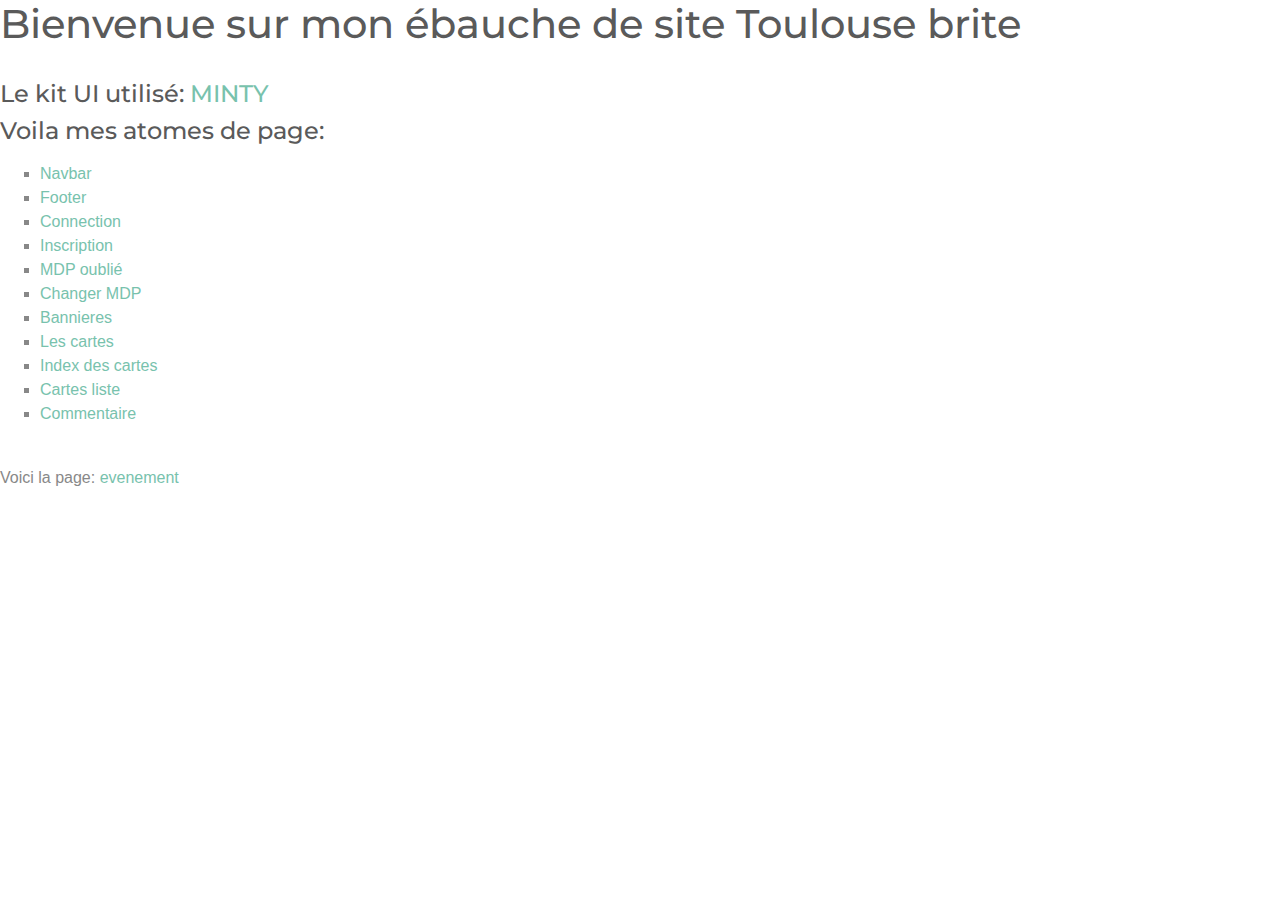
<file: index.html>
<!DOCTYPE html>
<html>
<head>
	<title></title>
	<link rel="stylesheet" href="style.css">
</head>
<body>
  <h1>Bienvenue sur mon ébauche de site Toulouse brite</h1><br>
    <h4>Le kit UI utilisé:
      <a href="molecule.html">MINTY</a><br>
    </h4>
    <h4>Voila mes atomes de page:</h4>
      <p><ul style="list-style-type: square">
        <li><a href="navbar.html">Navbar</a></li>
        <li><a href="footer.html">Footer</a></li>
        <li><a href="connection.html">Connection</a></li>
        <li><a href="inscription.html">Inscription</a></li>
        <li><a href="forget.html">MDP oublié</a></li>
        <li><a href="change.html">Changer MDP</a></li>
        <li><a href="banniere.html">Bannieres</a></li>
        <li><a href="cartes.html">Les cartes</a></li>
        <li><a href="indexcartes.html">Index des cartes</a></li>
        <li><a href="cartesliste.html">Cartes liste</a></li>
        <li><a href="commentaire.html">Commentaire</a></li>
      </ul></p><br>
    <p>Voici la page: <a href="event.html">evenement</a><br></p>
    


</body>
</html>
</file>
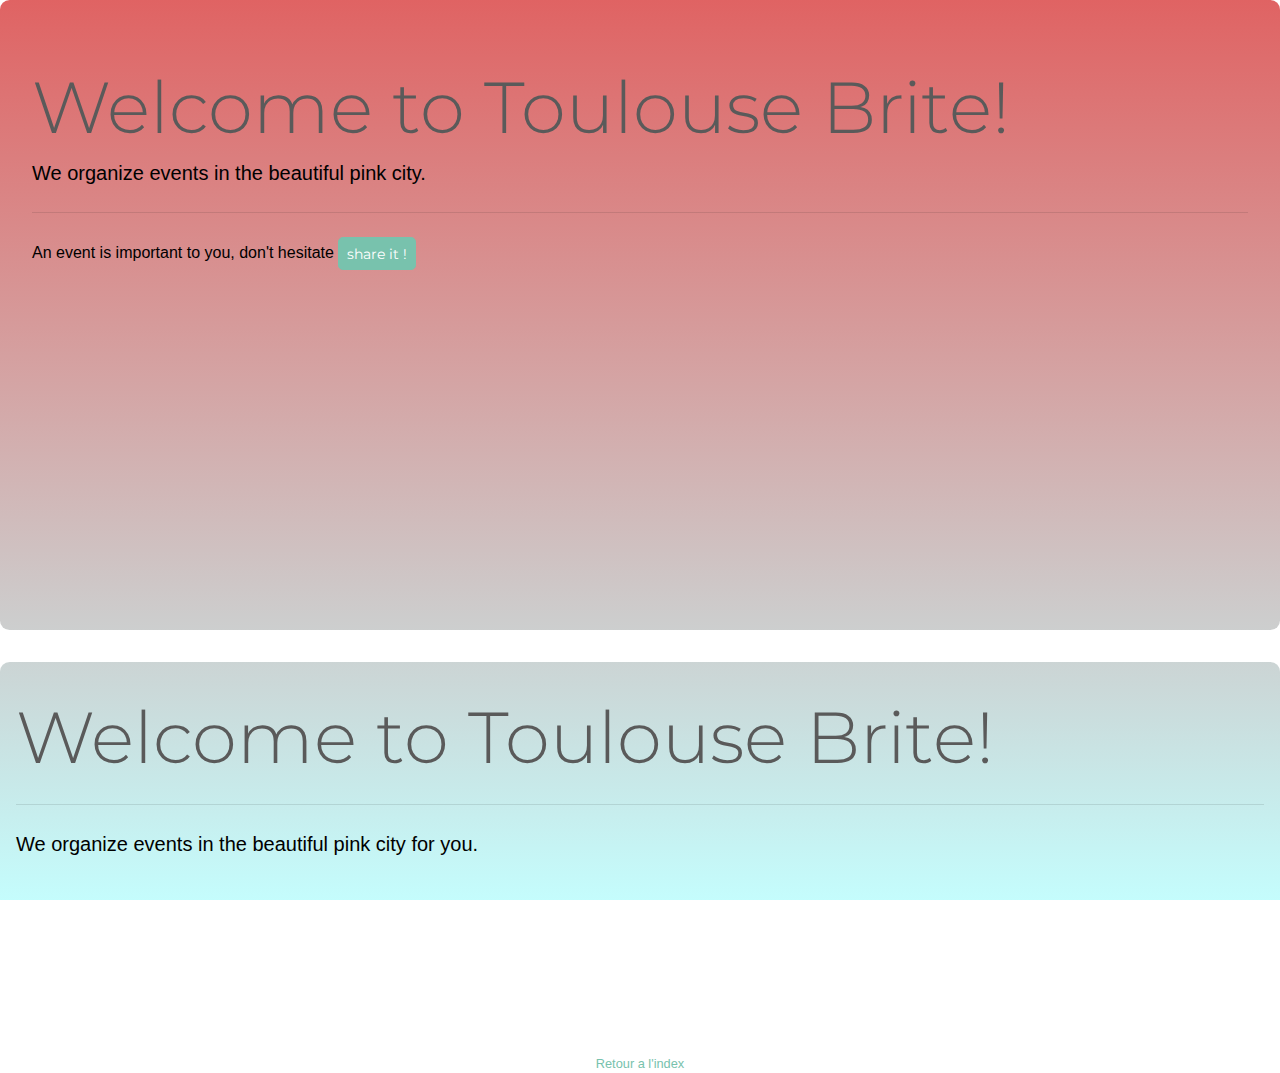
<file: banniere.html>
<!DOCTYPE html>
<html>
<head>
	<title></title>
		<link rel="stylesheet" href="style.css">
</head>
<body>

	<jumbotron>
	<div class = "jumbotron">
  		<h1 class = "display-3"> 
  			<font style = "vertical-align: inherit;"> 
  				<font style = "vertical-align: inherit;"> Welcome to Toulouse Brite! </font> 
  			</font> 
  		</h1>

  		<p class = "lead"> 
  			<font style = "vertical-align: inherit;"> 
  				<font style = "vertical-align: inherit;">We organize events in the beautiful pink city.</font> 
  			</font> 
  		</p>
      <hr class = "my-4">
  		<p> 
  			<font style = "vertical-align: inherit;"> 
  				<font style = "vertical-align: inherit;"> An event is important to you, don't hesitate </font> 
  				<a class="btn btn-primary btn-sm" href="#" role="button"> 
    				<font style = "vertical-align: inherit;"> 
    					<font style = "vertical-align: inherit;">share it !</font> 
    				</font> 
    			</a>
  			</font> 
  		</p>
	</div>
    <div class = "jumbotron1">
      <h1 class = "display-3"> 
        <font style = "vertical-align: inherit;"> 
          <font style = "vertical-align: inherit;"> Welcome to Toulouse Brite! </font> 
        </font> 
      </h1>
            <hr class = "my-4">
      <p class = "lead"> 
        <font style = "vertical-align: inherit;"> 
          <font style = "vertical-align: inherit;">We organize events in the beautiful pink city for you.</font> 
        </font> 
      </p>

  </div>

	</jumbotron>
 <p class="small text-center text-muted mb-0"><font style="vertical-align: inherit;"><font style="vertical-align: inherit;"> <a href="index.html">Retour a l'index</a></font></font></p>
</body>
</html>
</file>
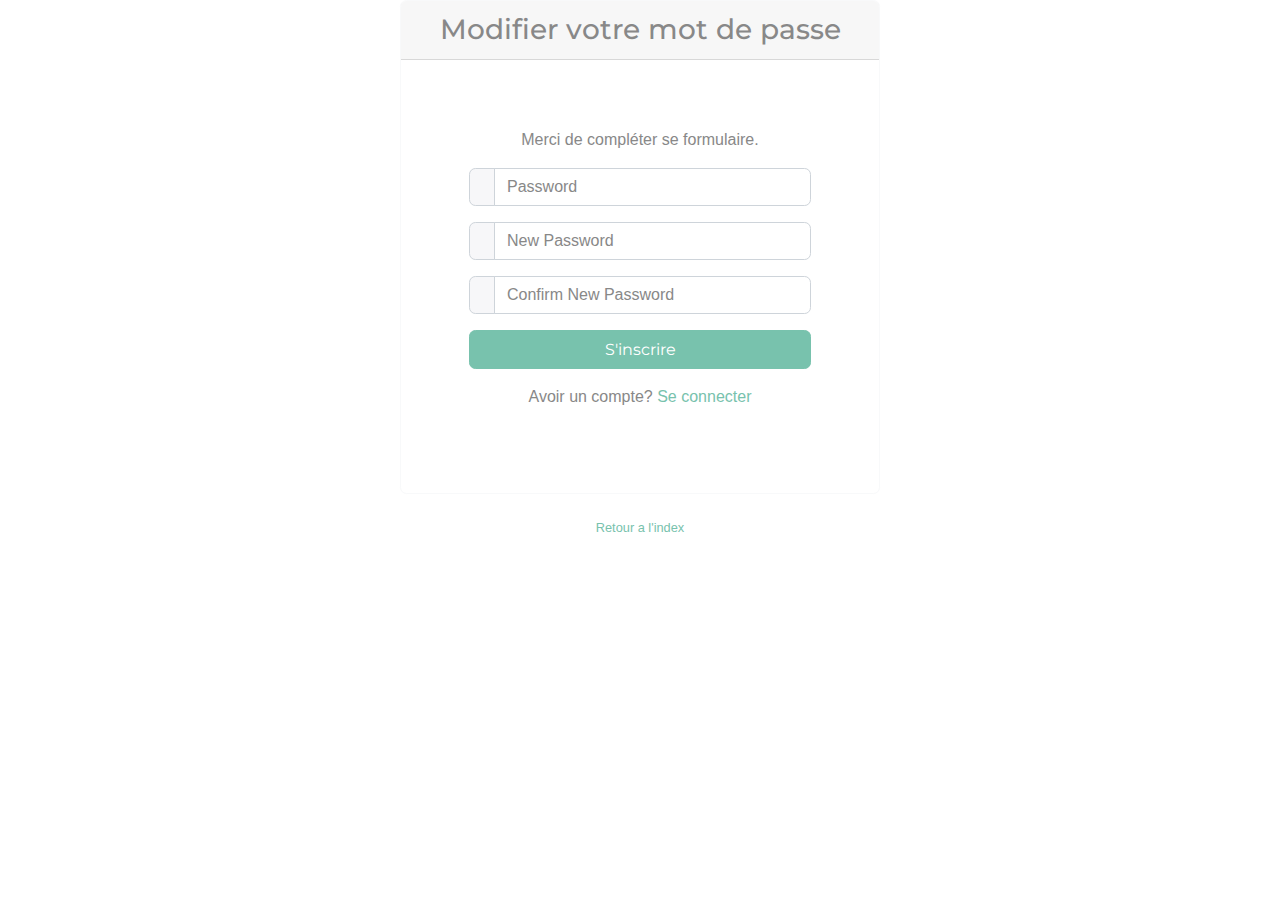
<file: change.html>
<!DOCTYPE html>
<html>
<head>
	<title></title>
		<link rel="stylesheet" href="style.css">
</head>
<body>

	<div class="card border-light mb-4 text-center mx-auto" style="max-width: 30rem;">
  		<div class="card-header">
  			<h1 class="h3 mb-0"><font style="vertical-align: inherit;"><font style="vertical-align: inherit;">Modifier votre mot de passe</font></font></h1>
  		</div>
  		<div class="card-body">
			<form class="js-validate form-signin p-5" novalidate="novalidate">
    			    <!-- Input -->
    <div class="js-form-message mb-3">
      <p><font style="vertical-align: inherit;"><font style="vertical-align: inherit;">Merci de compléter se formulaire.</font></font></p>
      <div class="js-focus-state input-group form">
        <div class="input-group-prepend form__prepend">
          <span class="input-group-text form__text">
            <span class="fa fa-lock form__text-inner"></span>
          </span>
        </div>
        <input type="password" class="form-control form__input" name="password" required="" placeholder="Password" aria-label="Mot de passe" data-msg="Your password is invalid. Please try again." data-error-class="u-has-error" data-success-class="u-has-success">
      </div>
    </div>
    <!-- End Input -->

    <!-- Input -->
    <div class="js-form-message mb-3">
      <div class="js-focus-state input-group form">
        <div class="input-group-prepend form__prepend">
          <span class="input-group-text form__text">
            <span class="fa fa-lock form__text-inner"></span>
          </span>
        </div>
        <input type="password" class="form-control form__input" name="password" required="" placeholder="New Password" aria-label="Mot de passe" data-msg="Your password is invalid. Please try again." data-error-class="u-has-error" data-success-class="u-has-success">
      </div>
    </div>
    <!-- End Input -->

    <!-- Input -->
    <div class="js-form-message mb-3">
      <div class="js-focus-state input-group form">
        <div class="input-group-prepend form__prepend">
          <span class="input-group-text form__text">
            <span class="fa fa-key form__text-inner"></span>
          </span>
        </div>
        <input type="password" class="form-control form__input" name="confirmPassword" required="" placeholder="Confirm New Password" aria-label="Confirmez le mot de passe" data-msg="Password does not match the confirm password." data-error-class="u-has-error" data-success-class="u-has-success">
      </div>
    </div>
    <!-- End Input -->

    <div class="mb-3">
      <button type="submit" class="btn btn-block btn-primary"><font style="vertical-align: inherit;"><font style="vertical-align: inherit;">S'inscrire</font></font></button>
    </div>

    <div class="text-center mb-3">
      <p class="text-muted"><font style="vertical-align: inherit;"><font style="vertical-align: inherit;">Avoir un compte? </font></font><a href="connection.html"><font style="vertical-align: inherit;"><font style="vertical-align: inherit;">Se connecter</font></font></a></p>
    </div>

   
    
  </form>
  		</div>
	</div>
	
 <p class="small text-center text-muted mb-0"><font style="vertical-align: inherit;"><font style="vertical-align: inherit;"> <a href="index.html">Retour a l'index</a></font></font></p>
</body>
</html>
</file>
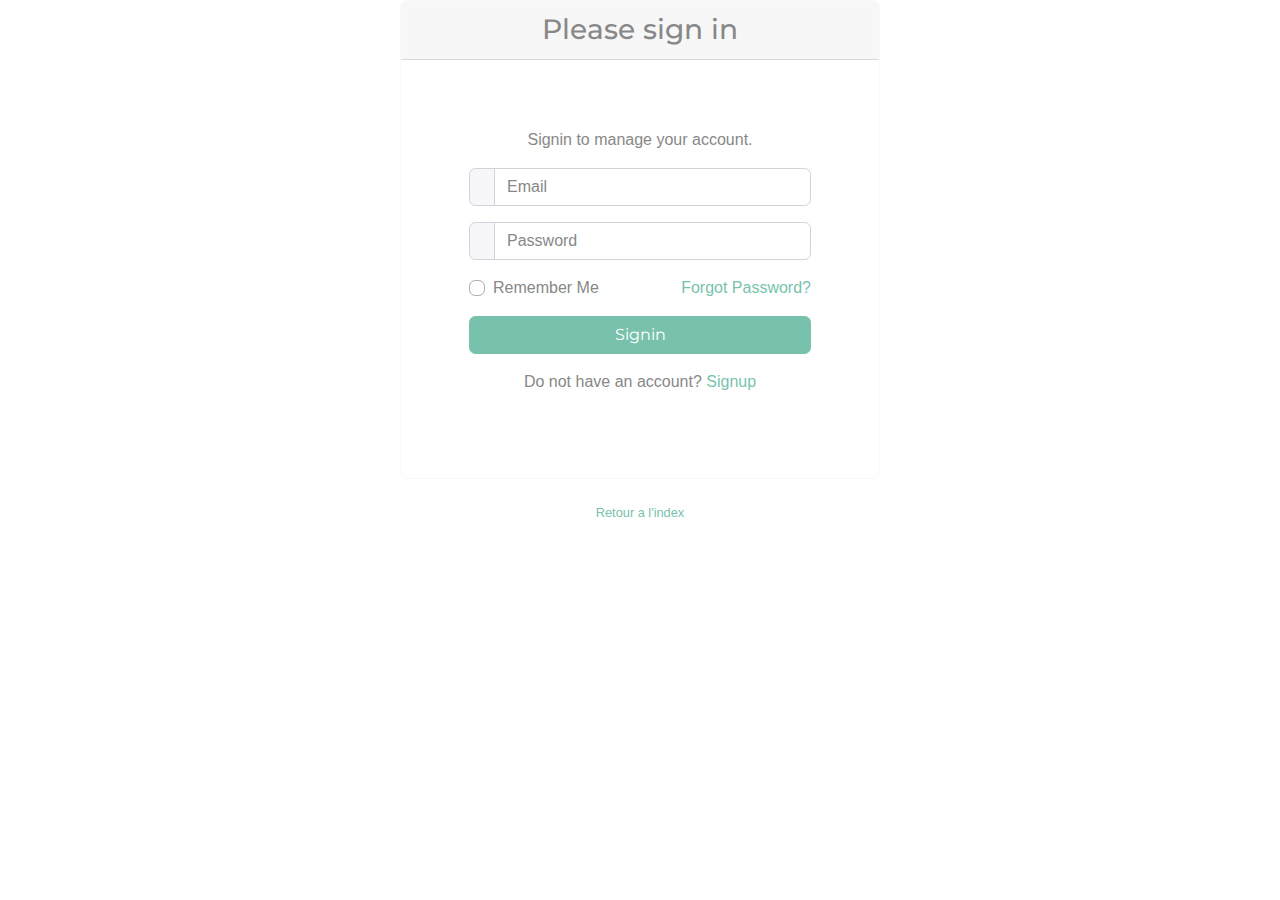
<file: connection.html>
<!DOCTYPE html>
<html>
<head>
	<title></title>
		<link rel="stylesheet" href="style.css">
</head>
<body>

	<div class="card border-light mb-4 text-center mx-auto" style="max-width: 30rem;">
  		<div class="card-header">
  			<h1 class="h3 mb-0">Please sign in</h1>
  		</div>
  		<div class="card-body">
			<form class="js-validate form-signin p-5" novalidate="novalidate">
    
    <div class="js-form-message mb-3">
      <p>Signin to manage your account.</p>
      <div class="js-focus-state input-group form">
        <div class="input-group-prepend form__prepend">
          <span class="input-group-text form__text">
            <span class="fa fa-user form__text-inner"></span>
          </span>
        </div>
        <input type="email" class="form-control form__input" name="email" required="" placeholder="Email" aria-label="Email" data-msg="Please enter a valid email address." data-error-class="u-has-error" data-success-class="u-has-success">
      </div>
    </div>
    <!-- End Input -->

    <!-- Input -->
    <div class="js-form-message mb-3">
      <div class="js-focus-state input-group form">
        <div class="input-group-prepend form__prepend">
          <span class="input-group-text form__text">
            <span class="fa fa-lock form__text-inner"></span>
          </span>
        </div>
        <input type="password" class="form-control form__input" name="password" required="" placeholder="Password" aria-label="Password" data-msg="Your password is invalid. Please try again." data-error-class="u-has-error" data-success-class="u-has-success">
      </div>
    </div>
    <!-- End Input -->

    <div class="row mb-3">
      <div class="col-6">
        <!-- Checkbox -->
        <div class="custom-control custom-checkbox d-flex align-items-center text-muted">
          <input type="checkbox" class="custom-control-input" id="rememberMeCheckbox">
          <label class="custom-control-label" for="rememberMeCheckbox">
            Remember Me
          </label>
        </div>
        <!-- End Checkbox -->
      </div>

      <div class="col-6 text-right">
        <a class="float-right" href="forget.html">Forgot Password?</a>
      </div>
    </div>

    <div class="mb-3">
      <button type="submit" class="btn btn-block btn-primary">Signin</button>
    </div>

    <div class="text-center mb-3">
      <p class="text-muted">Do not have an account? <a href="inscription.html">Signup</a></p>
    </div>
  </form>
  		</div>
	</div>
	 <p class="small text-center text-muted mb-0"><font style="vertical-align: inherit;"><font style="vertical-align: inherit;"> <a href="index.html">Retour a l'index</a></font></font></p>

</body>
</html>
</file>
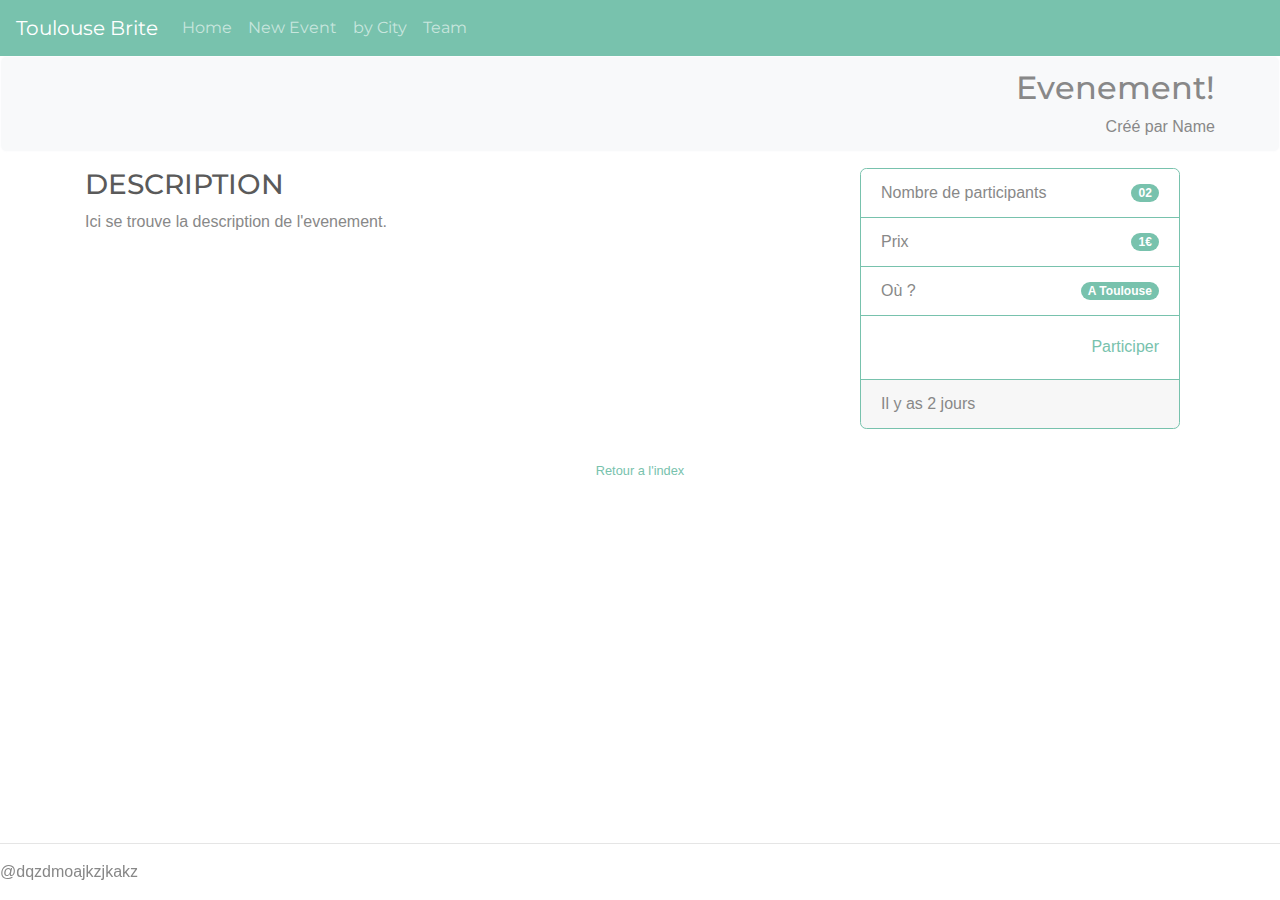
<file: event.html>
<!DOCTYPE html>
<html>
<head>
  <title></title>
    <link rel="stylesheet" href="style.css">

</head>
<body>
  <navbar>
    <nav class = "navbar navbar-expand-lg navbar-dark bg-primary">
      <a class="navbar-brand" href="#">Toulouse Brite</a>
      <button class="navbar-toggler" type="button" data-toggle="collapse" data-target="#navbarColor01" aria-controls="navbarColor01" aria-expanded="false" aria-label="Toggle navigation">
        <span class="navbar-toggler-icon"></span>
      </button>
      <div class = "collapse navbar-collapse" id = "navbarColor01">
        <ul class = "navbar-nav mr-auto">
            <li class = "élément de navigation actif">
              <a class="nav-link" href="#"> 
                <font style = "vertical-align: inherit;"> 
                  <font style = "vertical-align: inherit;"> Home</font> 
                </font> 
                <span class = "sr-only"> 
                  <font style = "vertical-align: inherit;"> 
                    <font style = "vertical-align: inherit;"> (current) </font> 
                  </font> 
                </span> 
              </a>
            </li>
            <li class = "nav-item">
              <a class="nav-link" href="#"> 
                <font style = "vertical-align: inherit;"> 
                  <font style = "vertical-align: inherit;"> New Event </font> 
                </font> 
              </a>
            </li>
          <li class = "nav-item">
              <a class="nav-link" href="#"> 
                <font style = "vertical-align: inherit;"> 
                  <font style = "vertical-align: inherit;"> by City </font> 
                </font> 
              </a>
          </li>
            <li class = "nav-item">
              <a class="nav-link" href="#"> 
                <font style = "vertical-align: inherit;"> 
                  <font style = "vertical-align: inherit;"> Team </font> 
                </font > 
              </a>
            </li>
        </ul>
        <ul class="form-inline my-2 my-lg-0 nav nav-pills">
          <li class="nav-item dropdown">
            <a class="nav-link dropdown-toggle" data-toggle="dropdown" href="#" role="button" aria-haspopup="true" aria-expanded="false">Setting</a>
            <div class="dropdown-menu">
                <a class="dropdown-item" href="#">Log In</a>
                <a class="dropdown-item" href="#">Log On</a>
                <a class="dropdown-item" href="#">Setting</a>
                <div class="dropdown-divider"></div>
                <a class="dropdown-item" href="#">Log Out</a>
            </div>
          </li>
        </ul>
        </div>
    </nav>
  </navbar>
  <div><div></div>
    <div class="alert alert-dismissible alert-light">
      <h2 class="alert-heading text-right">Evenement!</h2>
      <p class="mb-0 text-muted text-right">Créé par <a href="#">Name</a> </p>
    </div>
    <div class="container">
    <div class="row mb-3">
      <div class="col-md-8 themed-grid-col">
        <h3>DESCRIPTION</h3>
        <p>Ici se trouve la description de l'evenement.
      </div>
      <div class="col-md-4 themed-grid-col ">        
        <div class="card mx-auto mb-3 border-primary" style="max-width: 20rem;">
          <ul class="list-group list-group-flush">
            <li class="list-group-item d-flex justify-content-between align-items-center border-primary">Nombre de participants
              <span class="badge badge-primary badge-pill">02</span>
            </li>
            <li class="list-group-item d-flex justify-content-between align-items-center border-primary">Prix
              <span class="badge badge-primary badge-pill">1€</span>
            </li>
            <li class="list-group-item d-flex justify-content-between align-items-center border-primary">Où ?
              <span class="badge badge-primary badge-pill">A Toulouse</span>
            </li>
          </ul>
          <div class="card-body border-primary" style="text-align: right;">
            <a href="#" class="card-link">Participer</a>
          </div>
          <div class="card-footer text-muted border-primary">Il y as 2 jours
          </div>
        </div>
      </div>
    </div>
  </div>
  </div>
    <p class="small text-center text-muted mb-0"><font style="vertical-align: inherit;"><font style="vertical-align: inherit;"> <a href="index.html">Retour a l'index</a></font></font></p>
  <footer class="fixed-bottom">
    <p><hr>@dqzdmoajkzjkakz</p>
  </footer>
</body>
</html>
</file>
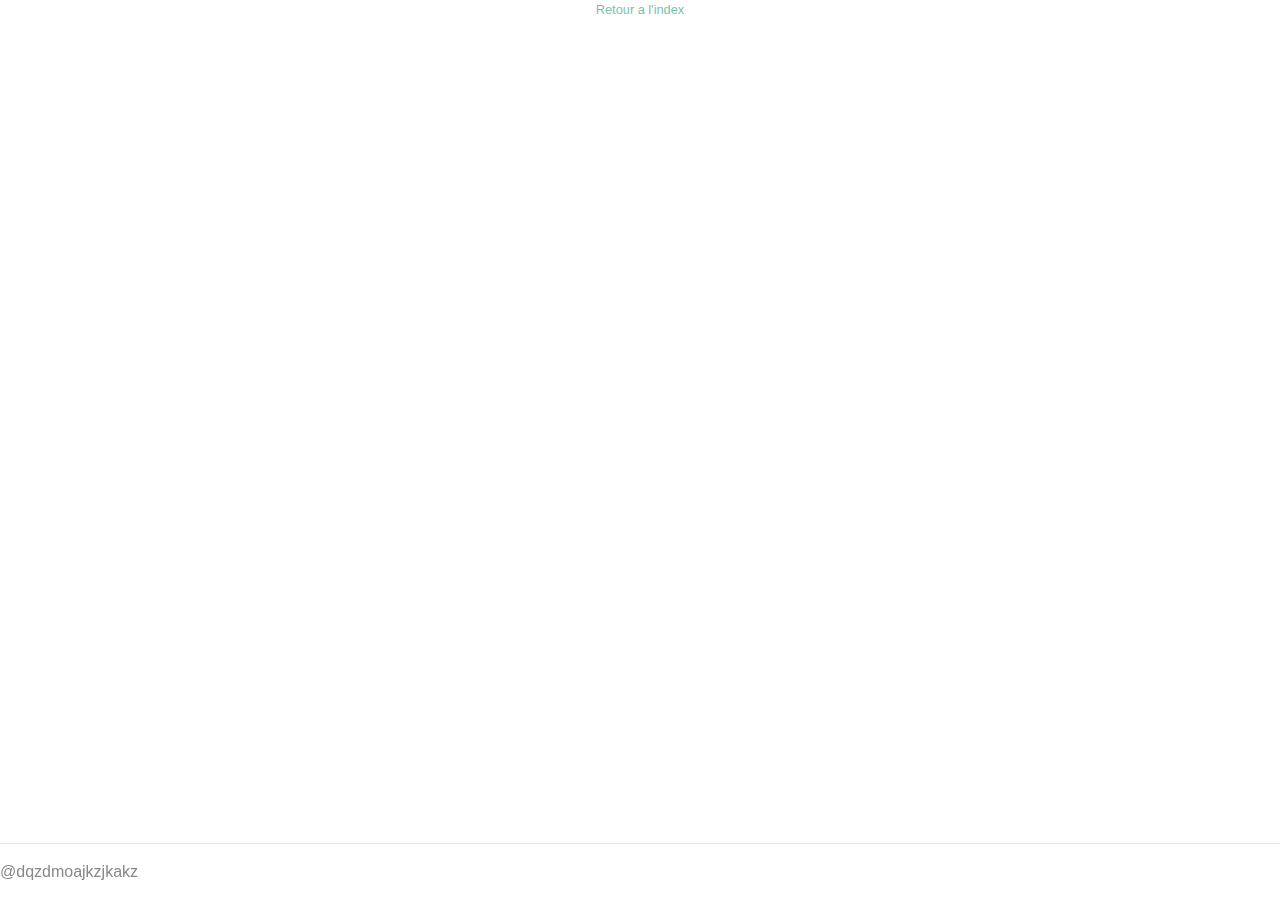
<file: footer.html>
<!DOCTYPE html>
<html>
<head>
	<title></title>
		<link rel="stylesheet" href="style.css">
</head>
<body>
	 <p class="small text-center text-muted mb-0"><font style="vertical-align: inherit;"><font style="vertical-align: inherit;"> <a href="index.html">Retour a l'index</a></font></font></p>
	<footer class="fixed-bottom">
		<p><hr>@dqzdmoajkzjkakz</p>
	</footer>
</body>
</html>
</file>
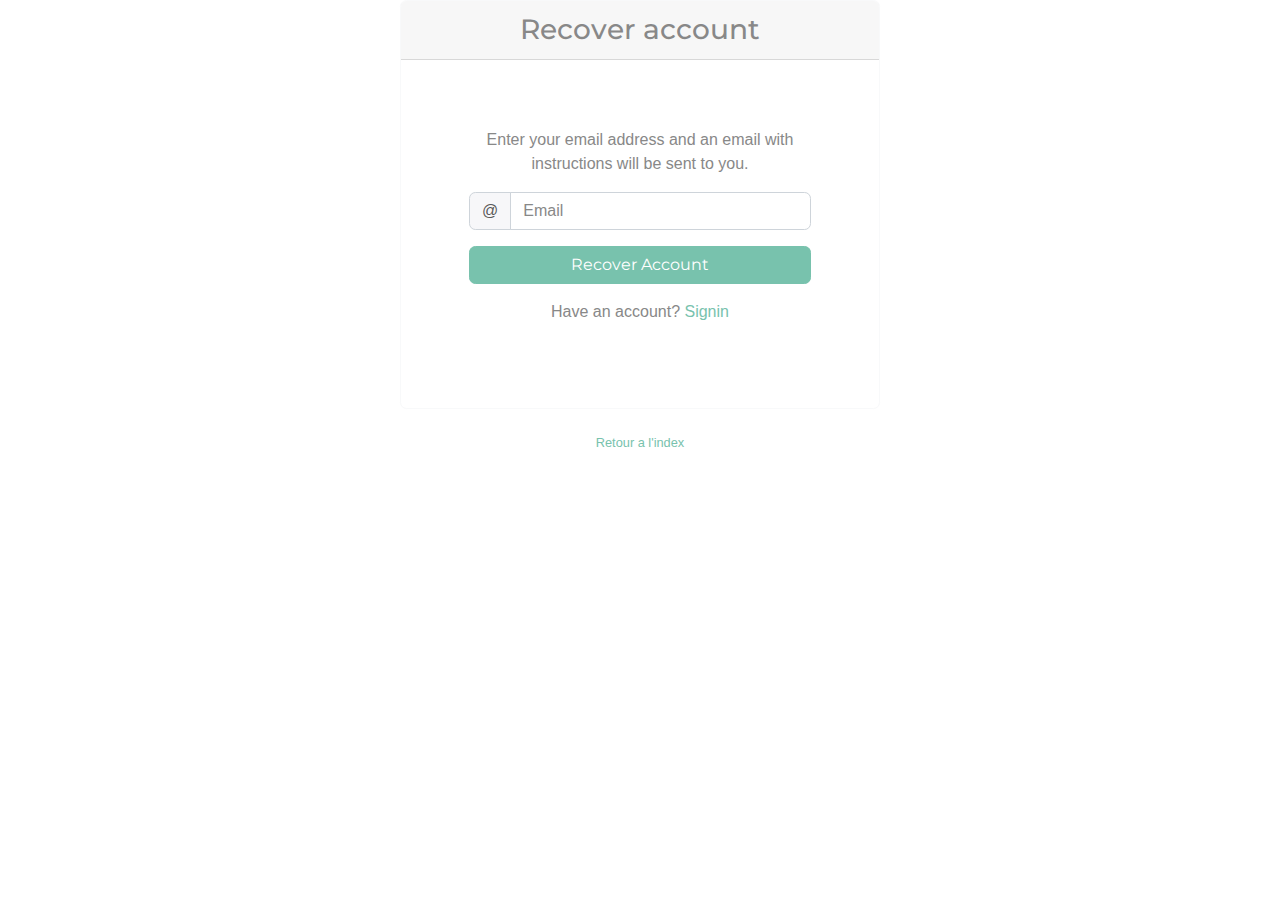
<file: forget.html>
<!DOCTYPE html>
<html>
<head>
  <title></title>
    <link rel="stylesheet" href="style.css">
</head>
<body>

  <div class="card border-light mb-4 text-center mx-auto" style="max-width: 30rem;">
      <div class="card-header">
        <h1 class="h3 mb-0">Recover account</h1>
      
      </div>
      <div class="card-body">

      <form class="js-validate form-signin p-5" novalidate="novalidate">
              <!-- Input -->
    <div class="js-form-message mb-3">
      <p>Enter your email address and an email with instructions will be sent to you.</p>
      <div class="js-focus-state input-group form">
        <div class="input-group-prepend form__prepend">
          <span class="input-group-text form__text">
            <span class="fa fa-user form__text-inner">@</span>
          </span>
        </div>
        <input type="email" class="form-control form__input" name="email" required="" placeholder="Email" aria-label="Email" data-msg="Please enter a valid email address." data-error-class="u-has-error" data-success-class="u-has-success">
      </div>
    </div>
    <!-- End Input -->

    <div class="mb-3">
      <button type="submit" class="btn btn-block btn-primary">Recover Account</button>
    </div>

    <div class="text-center mb-3">
      <p class="text-muted">Have an account? <a href="connection.html">Signin</a></p>
    </div>
  </form>
      </div>
  </div>
  
 <p class="small text-center text-muted mb-0"><font style="vertical-align: inherit;"><font style="vertical-align: inherit;"> <a href="index.html">Retour a l'index</a></font></font></p>
</body>
</html>
</file>
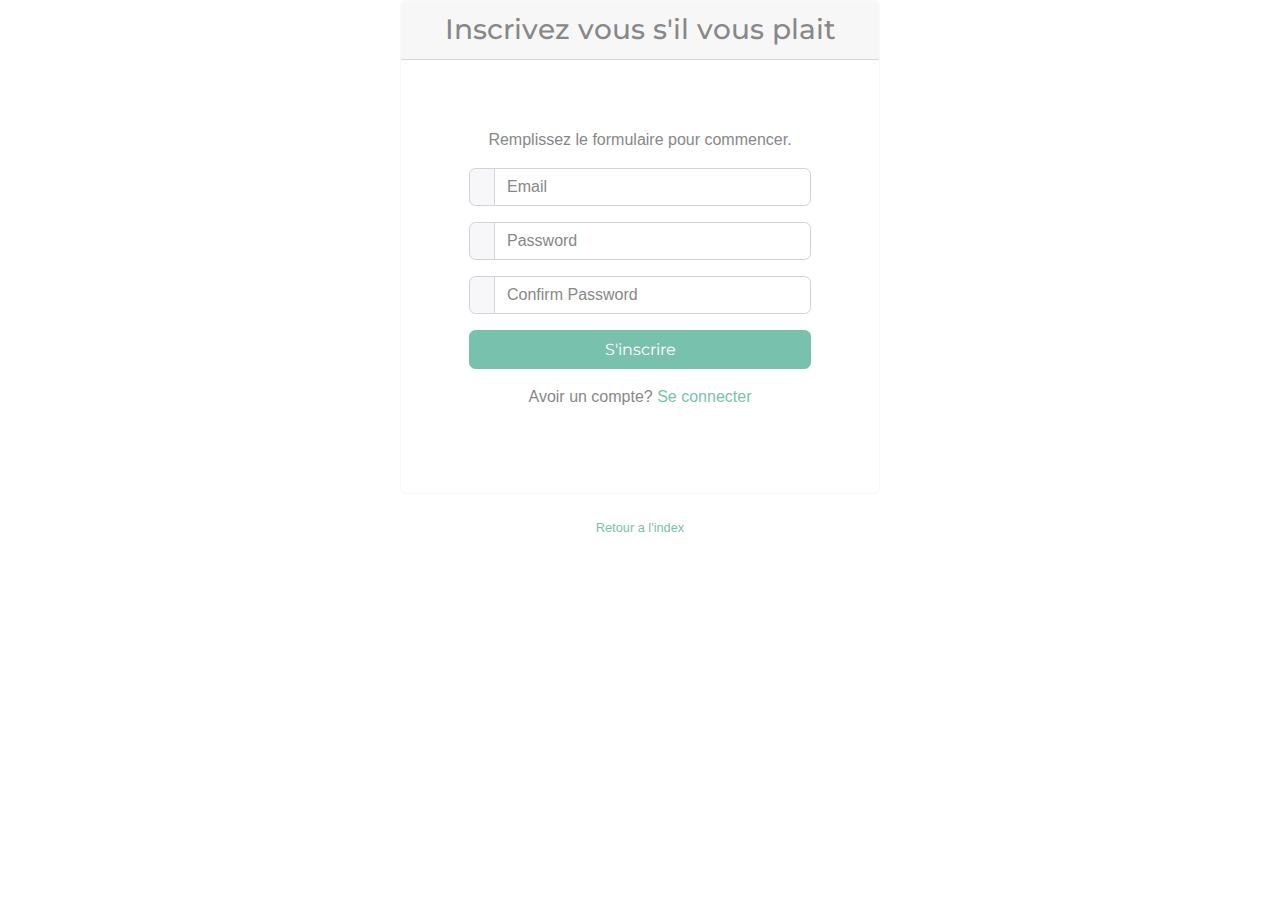
<file: inscription.html>
<!DOCTYPE html>
<html>
<head>
	<title></title>
		<link rel="stylesheet" href="style.css">
</head>
<body>

	<div class="card border-light mb-4 text-center mx-auto" style="max-width: 30rem;">
  		<div class="card-header">
  			<h1 class="h3 mb-0"><font style="vertical-align: inherit;"><font style="vertical-align: inherit;">Inscrivez vous s'il vous plait</font></font></h1>
  		</div>
  		<div class="card-body">
			<form class="js-validate form-signin p-5" novalidate="novalidate">
    			    <!-- Input -->
    <div class="js-form-message mb-3">
       <p><font style="vertical-align: inherit;"><font style="vertical-align: inherit;">Remplissez le formulaire pour commencer.</font></font></p>
      <div class="js-focus-state input-group form">
        <div class="input-group-prepend form__prepend">
          <span class="input-group-text form__text">
            <span class="fa fa-user form__text-inner"></span>
          </span>
        </div>
        <input type="email" class="form-control form__input" name="email" required="" placeholder="Email" aria-label="Email" data-msg="Please enter a valid email address." data-error-class="u-has-error" data-success-class="u-has-success">
      </div>
    </div>
    <!-- End Input -->

    <!-- Input -->
    <div class="js-form-message mb-3">
      <div class="js-focus-state input-group form">
        <div class="input-group-prepend form__prepend">
          <span class="input-group-text form__text">
            <span class="fa fa-lock form__text-inner"></span>
          </span>
        </div>
        <input type="password" class="form-control form__input" name="password" required="" placeholder="Password" aria-label="Mot de passe" data-msg="Your password is invalid. Please try again." data-error-class="u-has-error" data-success-class="u-has-success">
      </div>
    </div>
    <!-- End Input -->

    <!-- Input -->
    <div class="js-form-message mb-3">
      <div class="js-focus-state input-group form">
        <div class="input-group-prepend form__prepend">
          <span class="input-group-text form__text">
            <span class="fa fa-key form__text-inner"></span>
          </span>
        </div>
        <input type="password" class="form-control form__input" name="confirmPassword" required="" placeholder="Confirm Password" aria-label="Confirmez le mot de passe" data-msg="Password does not match the confirm password." data-error-class="u-has-error" data-success-class="u-has-success">
      </div>
    </div>
    <!-- End Input -->

    <div class="mb-3">
      <button type="submit" class="btn btn-block btn-primary"><font style="vertical-align: inherit;"><font style="vertical-align: inherit;">S'inscrire</font></font></button>
    </div>

    <div class="text-center mb-3">
      <p class="text-muted"><font style="vertical-align: inherit;"><font style="vertical-align: inherit;">Avoir un compte? </font></font><a href="connection.html"><font style="vertical-align: inherit;"><font style="vertical-align: inherit;">Se connecter</font></font></a></p>
    </div>

   
    
  </form>
  		</div>
	</div>
	
 <p class="small text-center text-muted mb-0"><font style="vertical-align: inherit;"><font style="vertical-align: inherit;"> <a href="index.html">Retour a l'index</a></font></font></p>
</body>
</html>
</file>
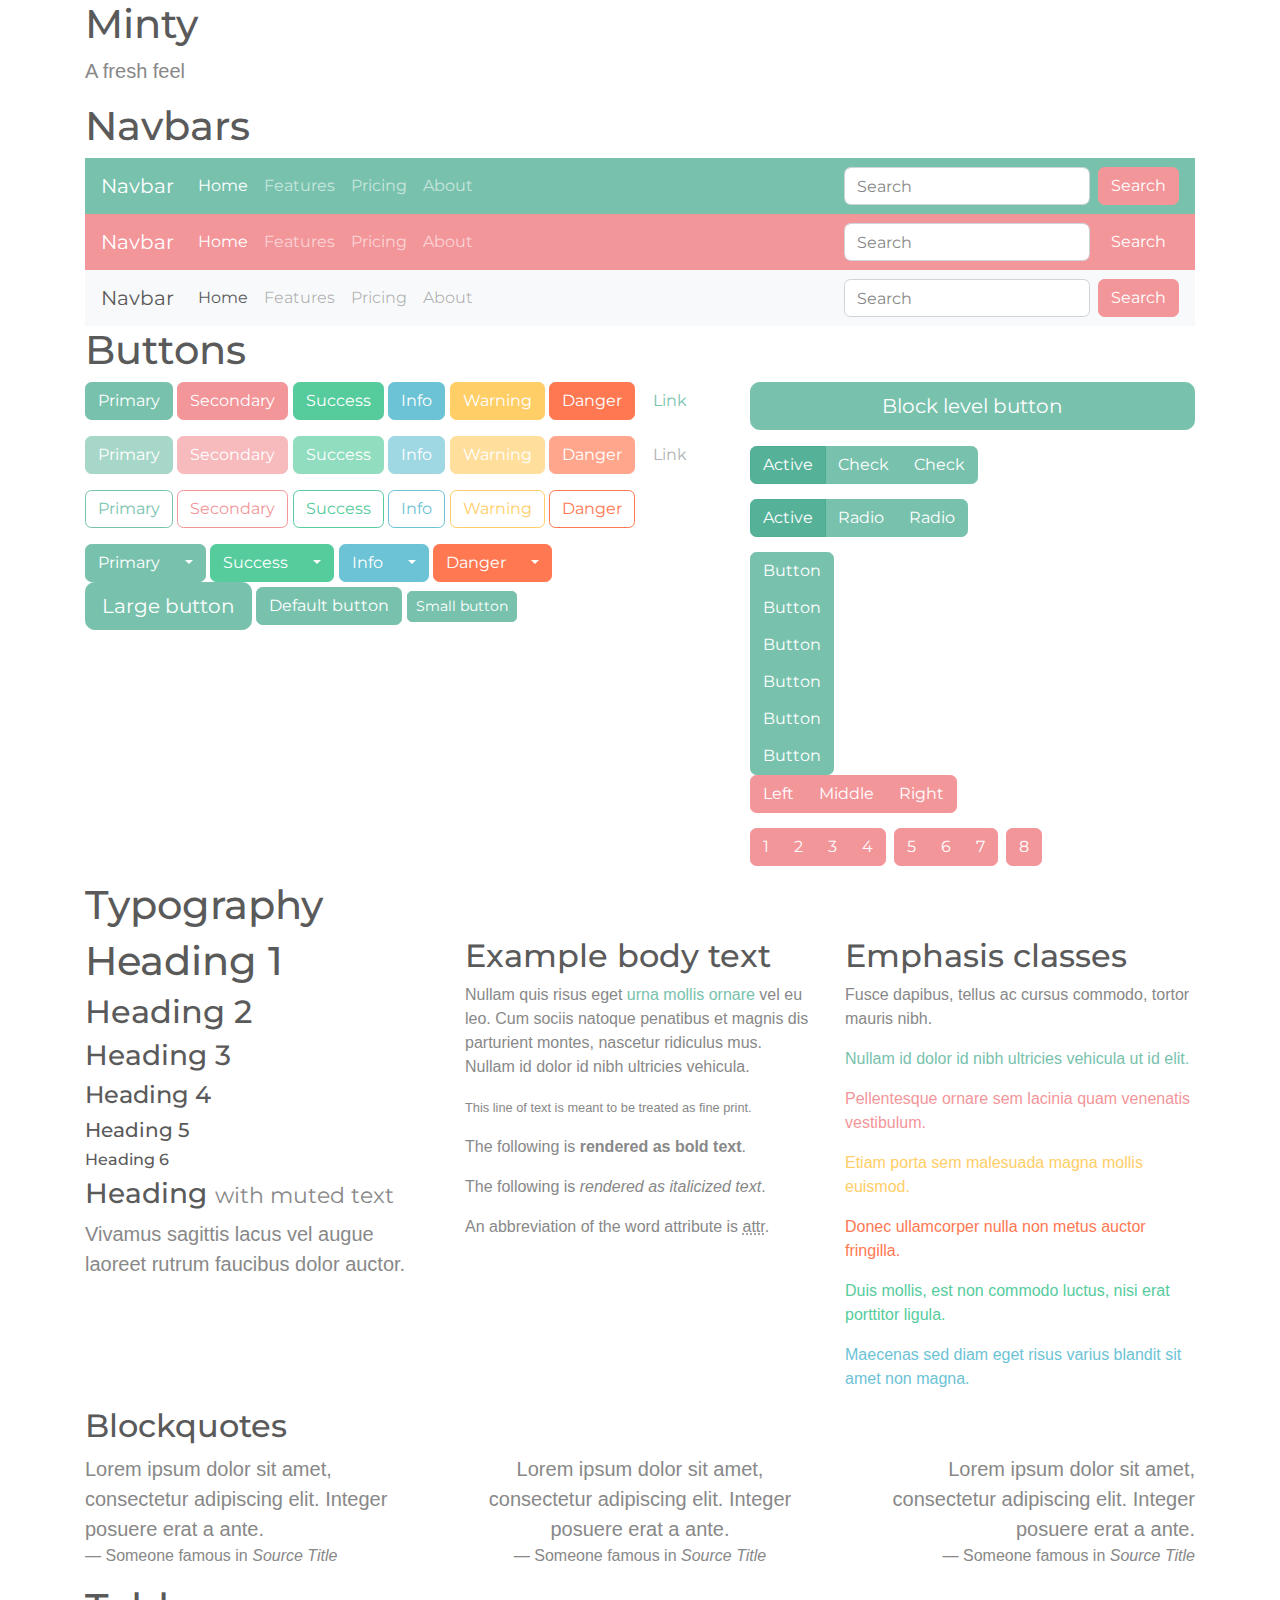
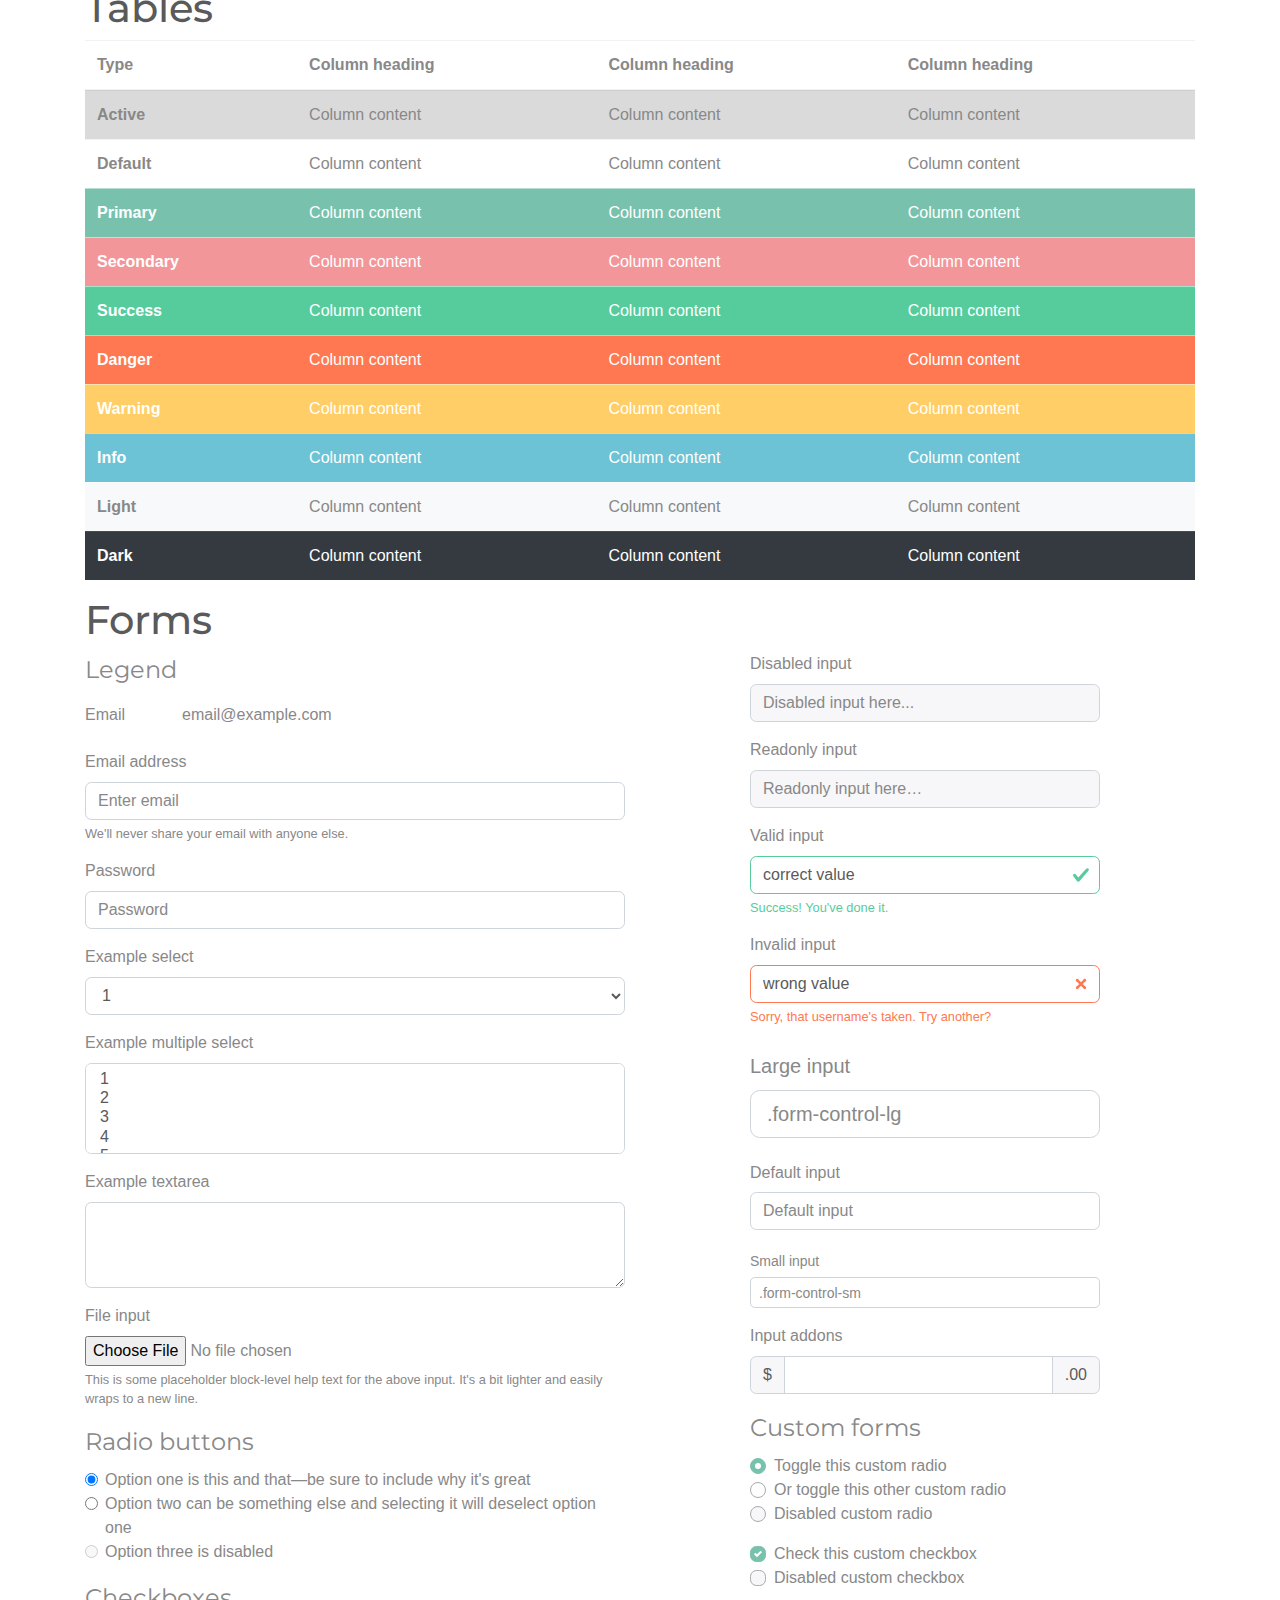
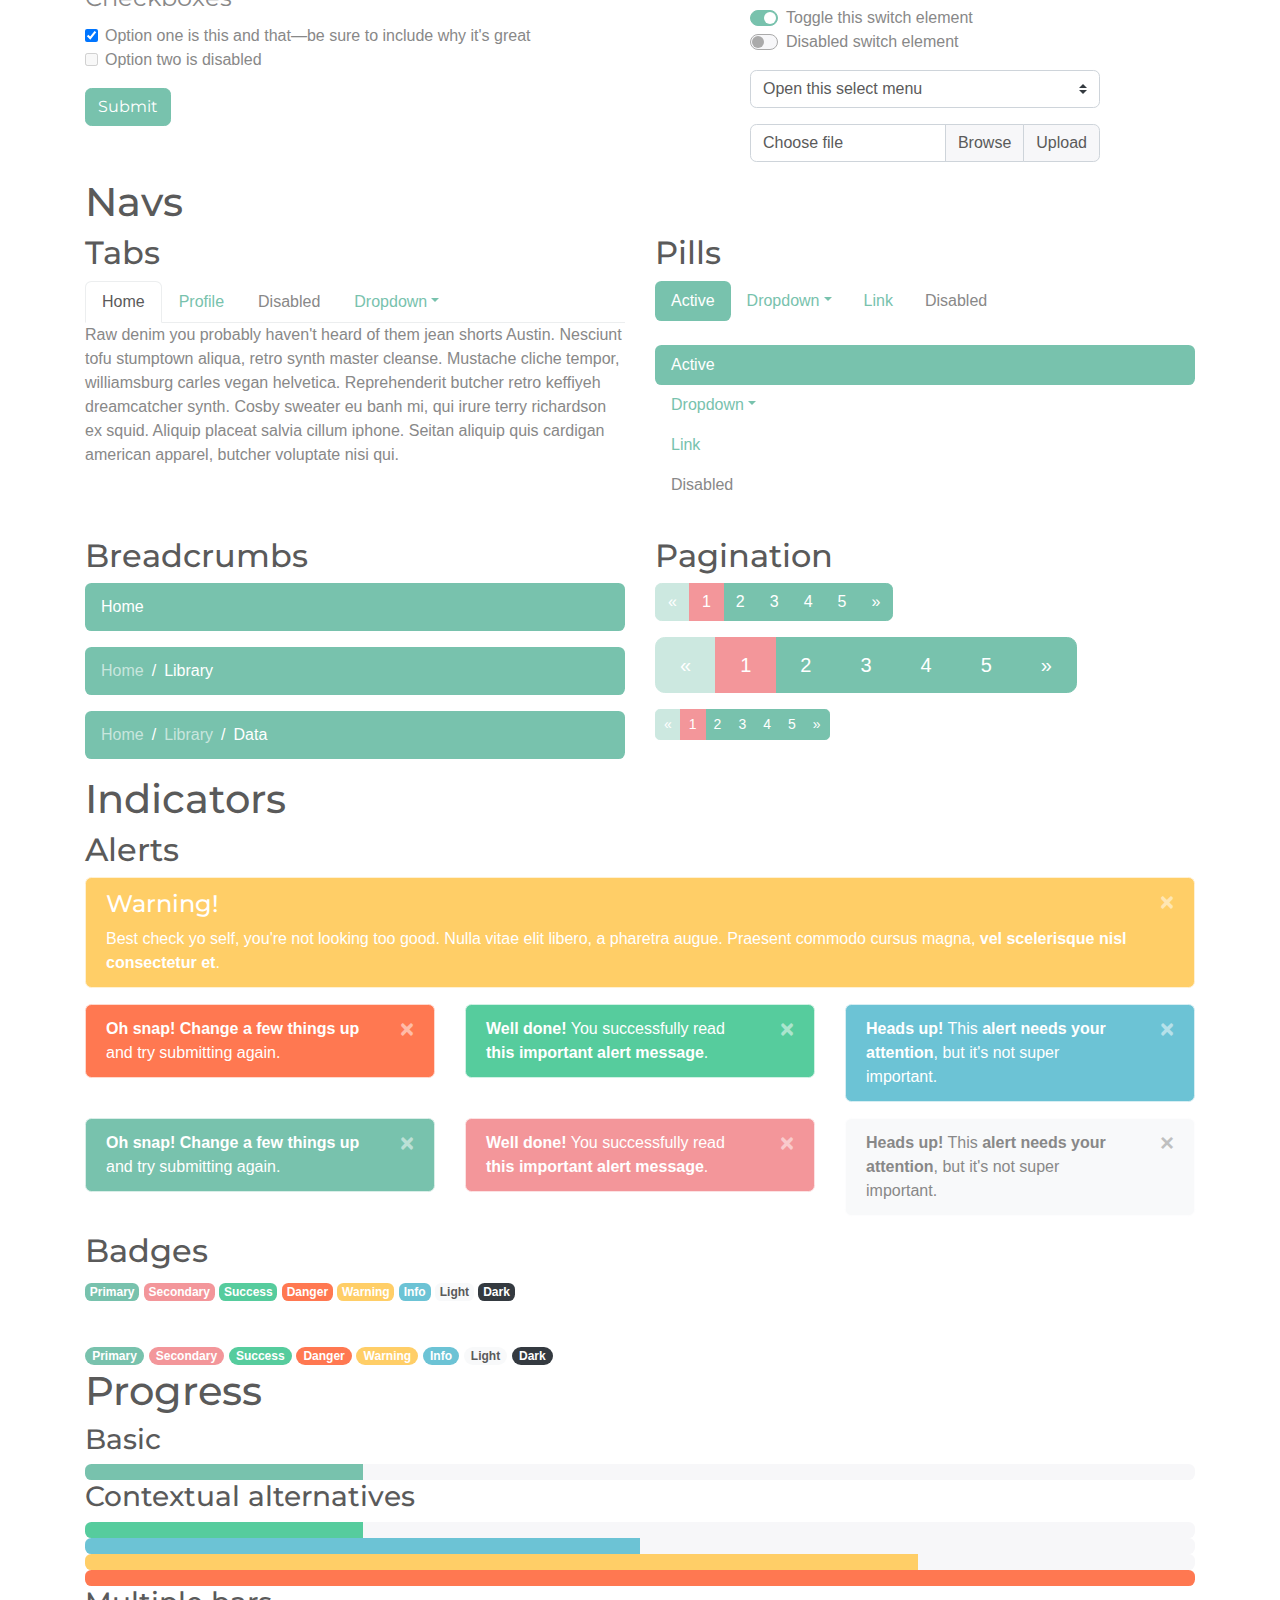
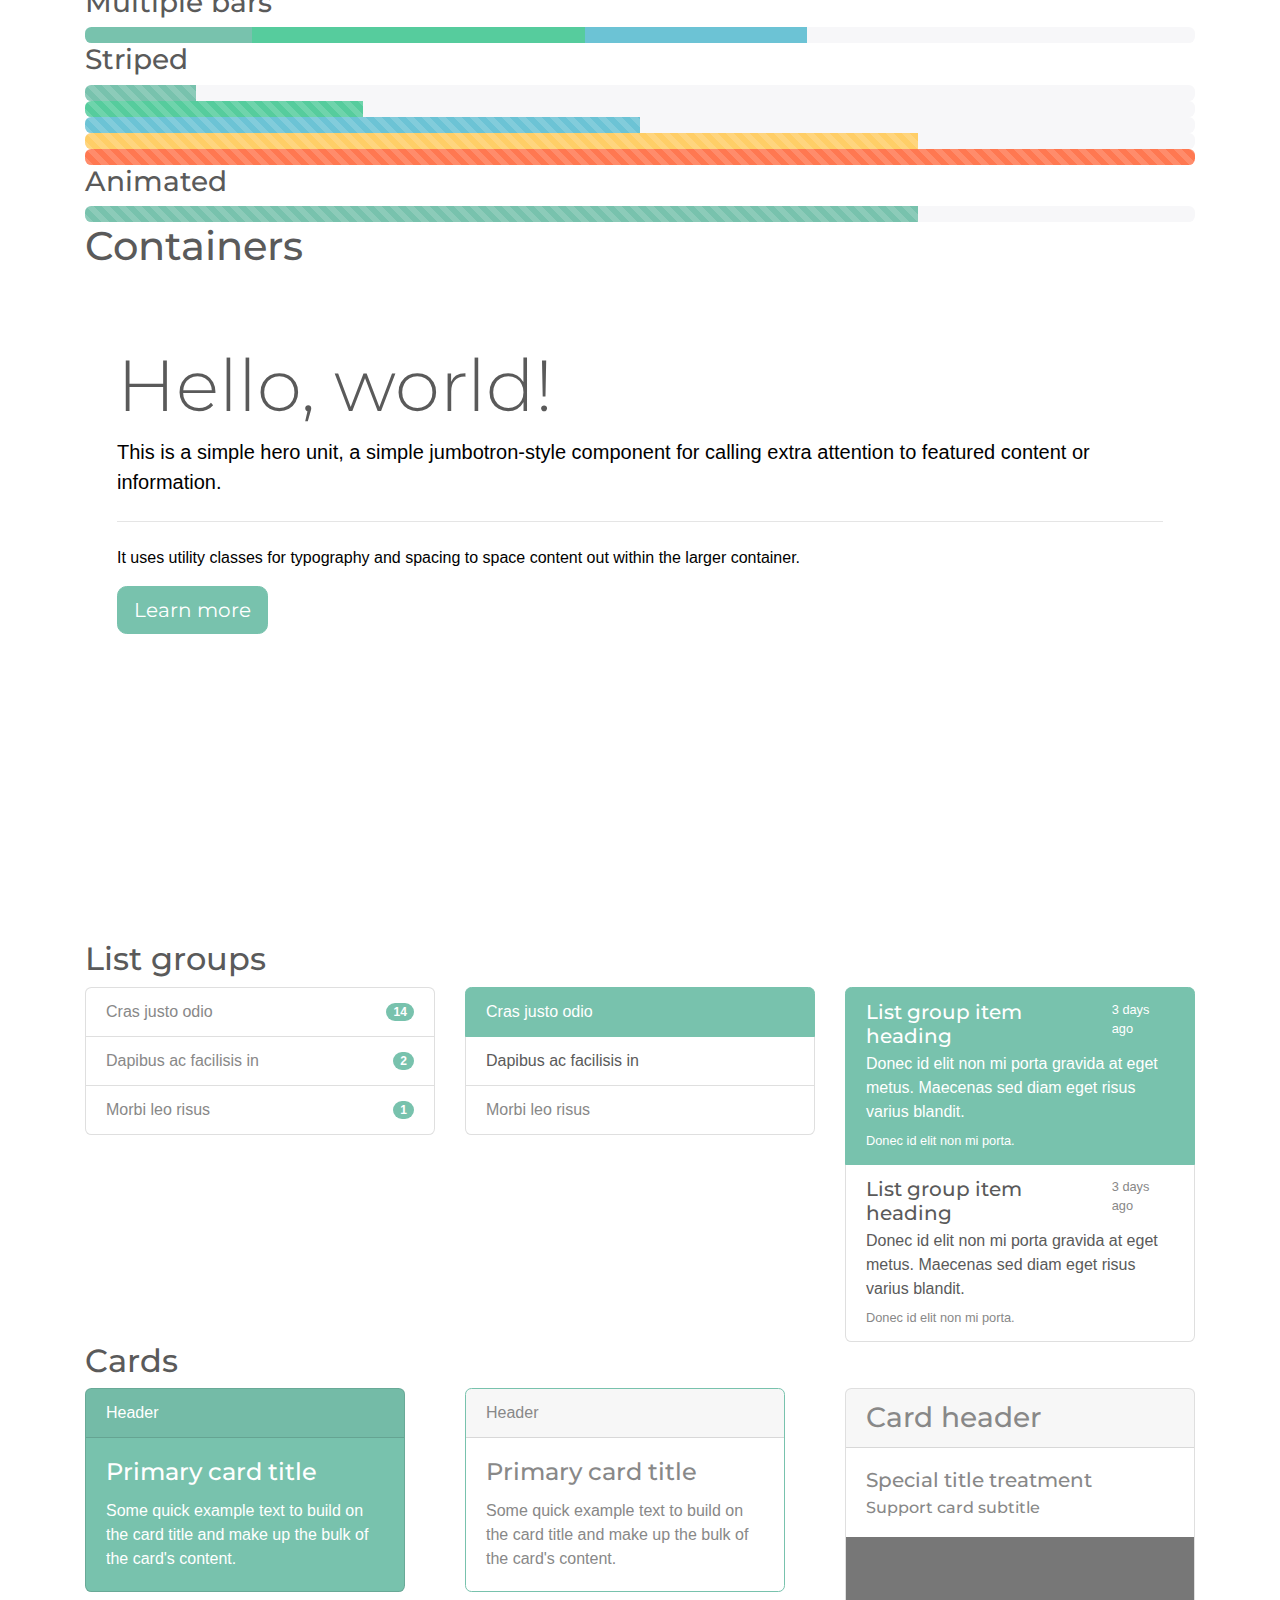
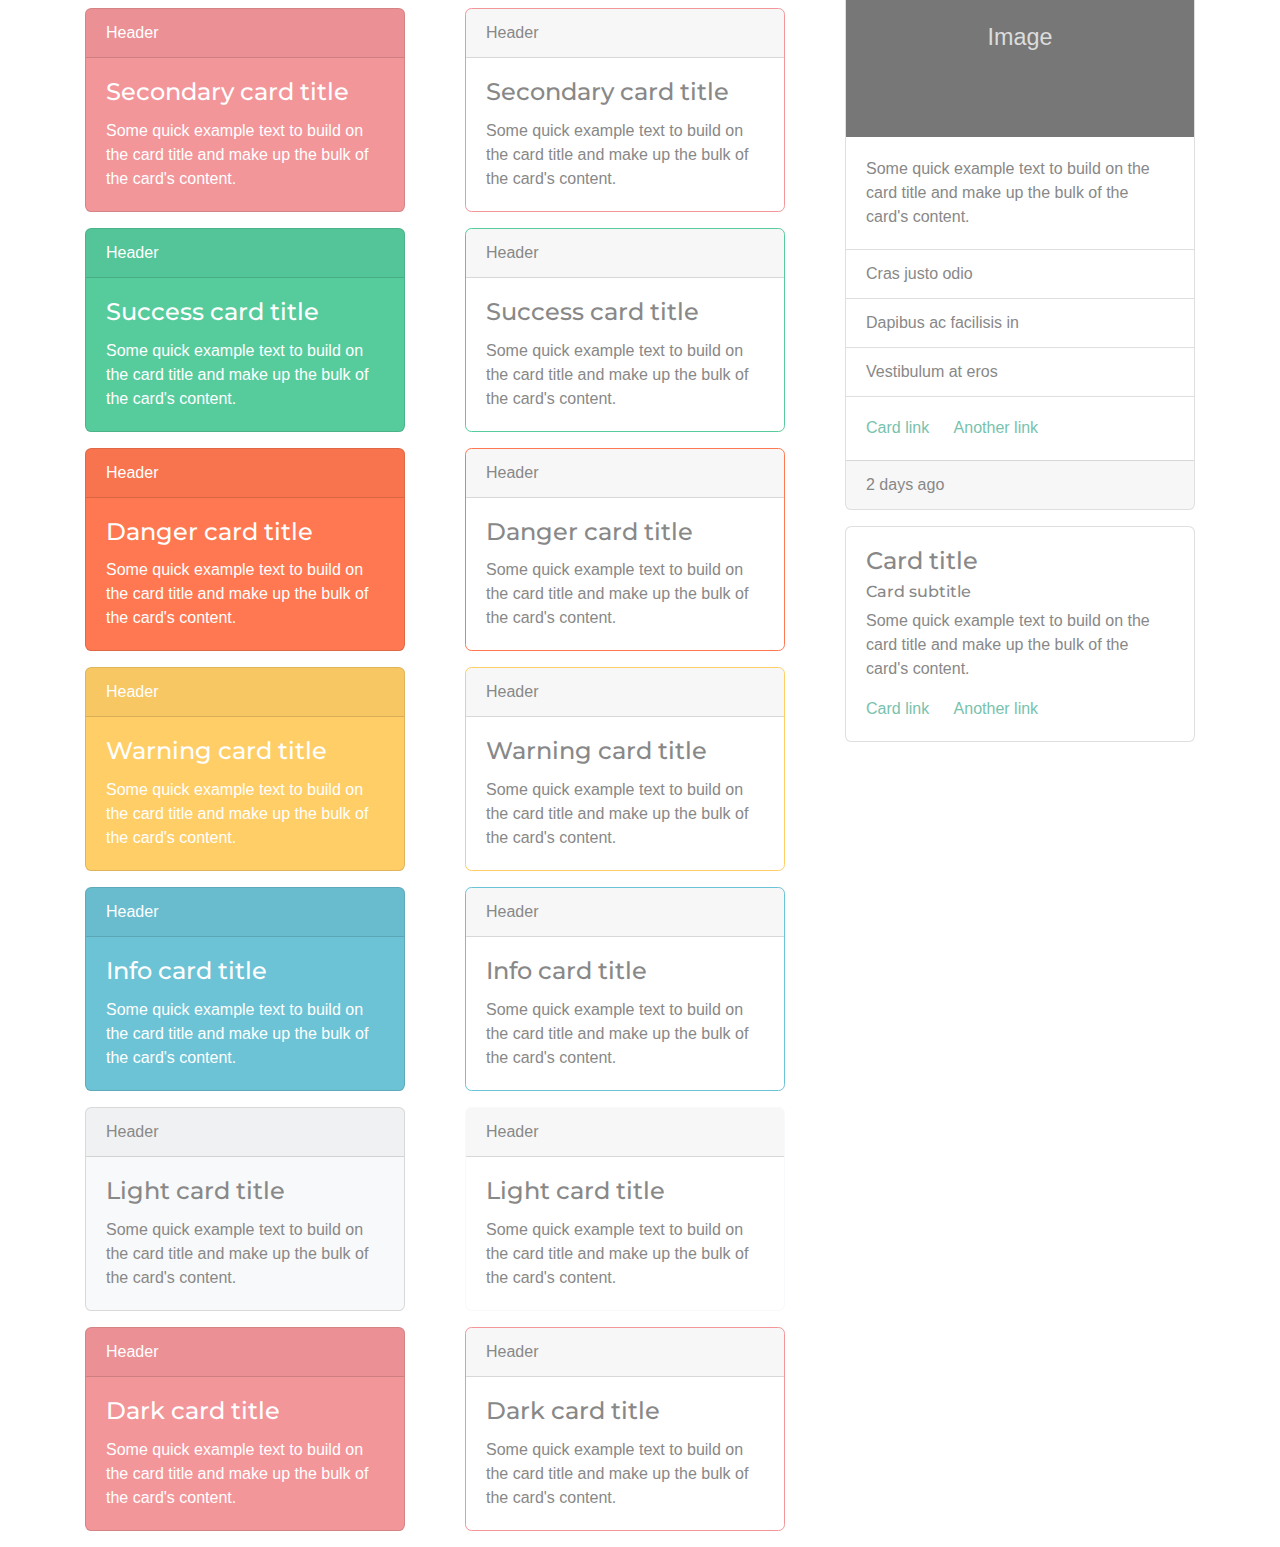
<file: molecule.html>
<!DOCTYPE html>
<html>
<head>
  <title></title>
    <link rel="stylesheet" href="style.css">
</head>
<body>


<div class="container">

      <div class="page-header" id="banner">
        <div class="row">
          <div class="col-lg-8 col-md-7 col-sm-6">
            <h1>Minty</h1>
            <p class="lead">A fresh feel</p>
          </div>
        </div>
      </div>

      <!-- Navbar
      ================================================== -->
      <div class="bs-docs-section clearfix">
        <div class="row">
          <div class="col-lg-12">
            <div class="page-header">
              <h1 id="navbars">Navbars</h1>
            </div>

            <div class="bs-component">
              <nav class="navbar navbar-expand-lg navbar-dark bg-primary">
                <a class="navbar-brand" href="#">Navbar</a>
                <button class="navbar-toggler" type="button" data-toggle="collapse" data-target="#navbarColor01" aria-controls="navbarColor01" aria-expanded="false" aria-label="Toggle navigation">
                  <span class="navbar-toggler-icon"></span>
                </button>

                <div class="collapse navbar-collapse" id="navbarColor01">
                  <ul class="navbar-nav mr-auto">
                    <li class="nav-item active">
                      <a class="nav-link" href="#">Home <span class="sr-only">(current)</span></a>
                    </li>
                    <li class="nav-item">
                      <a class="nav-link" href="#">Features</a>
                    </li>
                    <li class="nav-item">
                      <a class="nav-link" href="#">Pricing</a>
                    </li>
                    <li class="nav-item">
                      <a class="nav-link" href="#">About</a>
                    </li>
                  </ul>
                  <form class="form-inline my-2 my-lg-0">
                    <input class="form-control mr-sm-2" type="text" placeholder="Search">
                    <button class="btn btn-secondary my-2 my-sm-0" type="submit">Search</button>
                  </form>
                </div>
              </nav>
            </div>

            <div class="bs-component">
              <nav class="navbar navbar-expand-lg navbar-dark bg-dark">
                <a class="navbar-brand" href="#">Navbar</a>
                <button class="navbar-toggler" type="button" data-toggle="collapse" data-target="#navbarColor02" aria-controls="navbarColor02" aria-expanded="false" aria-label="Toggle navigation">
                  <span class="navbar-toggler-icon"></span>
                </button>

                <div class="collapse navbar-collapse" id="navbarColor02">
                  <ul class="navbar-nav mr-auto">
                    <li class="nav-item active">
                      <a class="nav-link" href="#">Home <span class="sr-only">(current)</span></a>
                    </li>
                    <li class="nav-item">
                      <a class="nav-link" href="#">Features</a>
                    </li>
                    <li class="nav-item">
                      <a class="nav-link" href="#">Pricing</a>
                    </li>
                    <li class="nav-item">
                      <a class="nav-link" href="#">About</a>
                    </li>
                  </ul>
                  <form class="form-inline my-2 my-lg-0">
                    <input class="form-control mr-sm-2" type="text" placeholder="Search">
                    <button class="btn btn-secondary my-2 my-sm-0" type="submit">Search</button>
                  </form>
                </div>
              </nav>
            </div>

            <div class="bs-component">
              <nav class="navbar navbar-expand-lg navbar-light bg-light">
                <a class="navbar-brand" href="#">Navbar</a>
                <button class="navbar-toggler" type="button" data-toggle="collapse" data-target="#navbarColor03" aria-controls="navbarColor03" aria-expanded="false" aria-label="Toggle navigation">
                  <span class="navbar-toggler-icon"></span>
                </button>

                <div class="collapse navbar-collapse" id="navbarColor03">
                  <ul class="navbar-nav mr-auto">
                    <li class="nav-item active">
                      <a class="nav-link" href="#">Home <span class="sr-only">(current)</span></a>
                    </li>
                    <li class="nav-item">
                      <a class="nav-link" href="#">Features</a>
                    </li>
                    <li class="nav-item">
                      <a class="nav-link" href="#">Pricing</a>
                    </li>
                    <li class="nav-item">
                      <a class="nav-link" href="#">About</a>
                    </li>
                  </ul>
                  <form class="form-inline my-2 my-lg-0">
                    <input class="form-control mr-sm-2" type="text" placeholder="Search">
                    <button class="btn btn-secondary my-2 my-sm-0" type="submit">Search</button>
                  </form>
                </div>
              </nav>
            </div>

          </div>
        </div>
      </div>


      <!-- Buttons
      ================================================== -->
      <div class="bs-docs-section">
        <div class="page-header">
          <div class="row">
            <div class="col-lg-12">
              <h1 id="buttons">Buttons</h1>
            </div>
          </div>
        </div>

        <div class="row">
          <div class="col-lg-7">

            <p class="bs-component">
              <button type="button" class="btn btn-primary">Primary</button>
              <button type="button" class="btn btn-secondary">Secondary</button>
              <button type="button" class="btn btn-success">Success</button>
              <button type="button" class="btn btn-info">Info</button>
              <button type="button" class="btn btn-warning">Warning</button>
              <button type="button" class="btn btn-danger">Danger</button>
              <button type="button" class="btn btn-link">Link</button>
            </p>

            <p class="bs-component">
              <button type="button" class="btn btn-primary disabled">Primary</button>
              <button type="button" class="btn btn-secondary disabled">Secondary</button>
              <button type="button" class="btn btn-success disabled">Success</button>
              <button type="button" class="btn btn-info disabled">Info</button>
              <button type="button" class="btn btn-warning disabled">Warning</button>
              <button type="button" class="btn btn-danger disabled">Danger</button>
              <button type="button" class="btn btn-link disabled">Link</button>
            </p>

            <p class="bs-component">
              <button type="button" class="btn btn-outline-primary">Primary</button>
              <button type="button" class="btn btn-outline-secondary">Secondary</button>
              <button type="button" class="btn btn-outline-success">Success</button>
              <button type="button" class="btn btn-outline-info">Info</button>
              <button type="button" class="btn btn-outline-warning">Warning</button>
              <button type="button" class="btn btn-outline-danger">Danger</button>
            </p>

            <div class="bs-component">
              <div class="btn-group" role="group" aria-label="Button group with nested dropdown">
                <button type="button" class="btn btn-primary">Primary</button>
                <div class="btn-group" role="group">
                  <button id="btnGroupDrop1" type="button" class="btn btn-primary dropdown-toggle" data-toggle="dropdown" aria-haspopup="true" aria-expanded="false"></button>
                  <div class="dropdown-menu" aria-labelledby="btnGroupDrop1" x-placement="bottom-start" style="position: absolute; will-change: transform; top: 0px; left: 0px; transform: translate3d(0px, 38px, 0px);">
                    <a class="dropdown-item" href="#">Dropdown link</a>
                    <a class="dropdown-item" href="#">Dropdown link</a>
                  </div>
                </div>
              </div>

              <div class="btn-group" role="group" aria-label="Button group with nested dropdown">
                <button type="button" class="btn btn-success">Success</button>
                <div class="btn-group" role="group">
                  <button id="btnGroupDrop2" type="button" class="btn btn-success dropdown-toggle" data-toggle="dropdown" aria-haspopup="true" aria-expanded="false"></button>
                  <div class="dropdown-menu" aria-labelledby="btnGroupDrop2" x-placement="bottom-start" style="position: absolute; will-change: transform; top: 0px; left: 0px; transform: translate3d(0px, 38px, 0px);">
                    <a class="dropdown-item" href="#">Dropdown link</a>
                    <a class="dropdown-item" href="#">Dropdown link</a>
                  </div>
                </div>
              </div>
              
              <div class="btn-group" role="group" aria-label="Button group with nested dropdown">
                <button type="button" class="btn btn-info">Info</button>
                <div class="btn-group" role="group">
                  <button id="btnGroupDrop3" type="button" class="btn btn-info dropdown-toggle" data-toggle="dropdown" aria-haspopup="true" aria-expanded="false"></button>
                  <div class="dropdown-menu" aria-labelledby="btnGroupDrop3" x-placement="bottom-start" style="position: absolute; will-change: transform; top: 0px; left: 0px; transform: translate3d(0px, 38px, 0px);">
                    <a class="dropdown-item" href="#">Dropdown link</a>
                    <a class="dropdown-item" href="#">Dropdown link</a>
                  </div>
                </div>
              </div>
              
              <div class="btn-group" role="group" aria-label="Button group with nested dropdown">
                <button type="button" class="btn btn-danger">Danger</button>
                <div class="btn-group" role="group">
                  <button id="btnGroupDrop4" type="button" class="btn btn-danger dropdown-toggle" data-toggle="dropdown" aria-haspopup="true" aria-expanded="false"></button>
                  <div class="dropdown-menu" aria-labelledby="btnGroupDrop4" x-placement="bottom-start" style="position: absolute; will-change: transform; top: 0px; left: 0px; transform: translate3d(0px, 38px, 0px);">
                    <a class="dropdown-item" href="#">Dropdown link</a>
                    <a class="dropdown-item" href="#">Dropdown link</a>
                  </div>
                </div>
              </div>
            </div>

            <div class="bs-component">
              <button type="button" class="btn btn-primary btn-lg">Large button</button>
              <button type="button" class="btn btn-primary">Default button</button>
              <button type="button" class="btn btn-primary btn-sm">Small button</button>
            </div>

          </div>
          <div class="col-lg-5">

            <p class="bs-component">
              <button type="button" class="btn btn-primary btn-lg btn-block">Block level button</button>
            </p>

            <div class="bs-component" style="margin-bottom: 15px;">
              <div class="btn-group btn-group-toggle" data-toggle="buttons">
                <label class="btn btn-primary active">
                  <input type="checkbox" checked="" autocomplete="off"> Active
                </label>
                <label class="btn btn-primary">
                  <input type="checkbox" autocomplete="off"> Check
                </label>
                <label class="btn btn-primary">
                  <input type="checkbox" autocomplete="off"> Check
                </label>
              </div>
            </div>

            <div class="bs-component" style="margin-bottom: 15px;">
              <div class="btn-group btn-group-toggle" data-toggle="buttons">
                <label class="btn btn-primary active">
                  <input type="radio" name="options" id="option1" autocomplete="off" checked=""> Active
                </label>
                <label class="btn btn-primary">
                  <input type="radio" name="options" id="option2" autocomplete="off"> Radio
                </label>
                <label class="btn btn-primary">
                  <input type="radio" name="options" id="option3" autocomplete="off"> Radio
                </label>
              </div>
            </div>

            <div class="bs-component">
              <div class="btn-group-vertical" data-toggle="buttons">
                <button type="button" class="btn btn-primary">Button</button>
                <button type="button" class="btn btn-primary">Button</button>
                <button type="button" class="btn btn-primary">Button</button>
                <button type="button" class="btn btn-primary">Button</button>
                <button type="button" class="btn btn-primary">Button</button>
                <button type="button" class="btn btn-primary">Button</button>
              </div>
            </div>

            <div class="bs-component" style="margin-bottom: 15px;">
              <div class="btn-group" role="group" aria-label="Basic example">
                <button type="button" class="btn btn-secondary">Left</button>
                <button type="button" class="btn btn-secondary">Middle</button>
                <button type="button" class="btn btn-secondary">Right</button>
              </div>
            </div>

            <div class="bs-component" style="margin-bottom: 15px;">
              <div class="btn-toolbar" role="toolbar" aria-label="Toolbar with button groups">
                <div class="btn-group mr-2" role="group" aria-label="First group">
                  <button type="button" class="btn btn-secondary">1</button>
                  <button type="button" class="btn btn-secondary">2</button>
                  <button type="button" class="btn btn-secondary">3</button>
                  <button type="button" class="btn btn-secondary">4</button>
                </div>
                <div class="btn-group mr-2" role="group" aria-label="Second group">
                  <button type="button" class="btn btn-secondary">5</button>
                  <button type="button" class="btn btn-secondary">6</button>
                  <button type="button" class="btn btn-secondary">7</button>
                </div>
                <div class="btn-group" role="group" aria-label="Third group">
                  <button type="button" class="btn btn-secondary">8</button>
                </div>
              </div>
            </div>

          </div>
        </div>
      </div>

      <!-- Typography
      ================================================== -->
      <div class="bs-docs-section">
        <div class="row">
          <div class="col-lg-12">
            <div class="page-header">
              <h1 id="typography">Typography</h1>
            </div>
          </div>
        </div>

        <!-- Headings -->

        <div class="row">
          <div class="col-lg-4">
            <div class="bs-component">
              <h1>Heading 1</h1>
              <h2>Heading 2</h2>
              <h3>Heading 3</h3>
              <h4>Heading 4</h4>
              <h5>Heading 5</h5>
              <h6>Heading 6</h6>
              <h3>
                Heading
                <small class="text-muted">with muted text</small>
              </h3>
              <p class="lead">Vivamus sagittis lacus vel augue laoreet rutrum faucibus dolor auctor.</p>
            </div>
          </div>
          <div class="col-lg-4">
            <div class="bs-component">
              <h2>Example body text</h2>
              <p>Nullam quis risus eget <a href="#">urna mollis ornare</a> vel eu leo. Cum sociis natoque penatibus et magnis dis parturient montes, nascetur ridiculus mus. Nullam id dolor id nibh ultricies vehicula.</p>
              <p><small>This line of text is meant to be treated as fine print.</small></p>
              <p>The following is <strong>rendered as bold text</strong>.</p>
              <p>The following is <em>rendered as italicized text</em>.</p>
              <p>An abbreviation of the word attribute is <abbr title="attribute">attr</abbr>.</p>
            </div>

          </div>
          <div class="col-lg-4">
            <div class="bs-component">
              <h2>Emphasis classes</h2>
              <p class="text-muted">Fusce dapibus, tellus ac cursus commodo, tortor mauris nibh.</p>
              <p class="text-primary">Nullam id dolor id nibh ultricies vehicula ut id elit.</p>
              <p class="text-secondary">Pellentesque ornare sem lacinia quam venenatis vestibulum.</p>
              <p class="text-warning">Etiam porta sem malesuada magna mollis euismod.</p>
              <p class="text-danger">Donec ullamcorper nulla non metus auctor fringilla.</p>
              <p class="text-success">Duis mollis, est non commodo luctus, nisi erat porttitor ligula.</p>
              <p class="text-info">Maecenas sed diam eget risus varius blandit sit amet non magna.</p>
            </div>

          </div>
        </div>

        <!-- Blockquotes -->

        <div class="row">
          <div class="col-lg-12">
            <h2 id="type-blockquotes">Blockquotes</h2>
          </div>
        </div>
        <div class="row">
          <div class="col-lg-4">
            <div class="bs-component">
              <blockquote class="blockquote">
                <p class="mb-0">Lorem ipsum dolor sit amet, consectetur adipiscing elit. Integer posuere erat a ante.</p>
                <footer class="blockquote-footer">Someone famous in <cite title="Source Title">Source Title</cite></footer>
              </blockquote>
            </div>
          </div>
          <div class="col-lg-4">
            <div class="bs-component">
              <blockquote class="blockquote text-center">
                <p class="mb-0">Lorem ipsum dolor sit amet, consectetur adipiscing elit. Integer posuere erat a ante.</p>
                <footer class="blockquote-footer">Someone famous in <cite title="Source Title">Source Title</cite></footer>
              </blockquote>
            </div>
          </div>
          <div class="col-lg-4">
            <div class="bs-component">
              <blockquote class="blockquote text-right">
                <p class="mb-0">Lorem ipsum dolor sit amet, consectetur adipiscing elit. Integer posuere erat a ante.</p>
                <footer class="blockquote-footer">Someone famous in <cite title="Source Title">Source Title</cite></footer>
              </blockquote>
            </div>
          </div>
        </div>
      </div>

      <!-- Tables
      ================================================== -->
      <div class="bs-docs-section">

        <div class="row">
          <div class="col-lg-12">
            <div class="page-header">
              <h1 id="tables">Tables</h1>
            </div>

            <div class="bs-component">
              <table class="table table-hover">
                <thead>
                  <tr>
                    <th scope="col">Type</th>
                    <th scope="col">Column heading</th>
                    <th scope="col">Column heading</th>
                    <th scope="col">Column heading</th>
                  </tr>
                </thead>
                <tbody>
                  <tr class="table-active">
                    <th scope="row">Active</th>
                    <td>Column content</td>
                    <td>Column content</td>
                    <td>Column content</td>
                  </tr>
                  <tr>
                    <th scope="row">Default</th>
                    <td>Column content</td>
                    <td>Column content</td>
                    <td>Column content</td>
                  </tr>
                  <tr class="table-primary">
                    <th scope="row">Primary</th>
                    <td>Column content</td>
                    <td>Column content</td>
                    <td>Column content</td>
                  </tr>
                  <tr class="table-secondary">
                    <th scope="row">Secondary</th>
                    <td>Column content</td>
                    <td>Column content</td>
                    <td>Column content</td>
                  </tr>
                  <tr class="table-success">
                    <th scope="row">Success</th>
                    <td>Column content</td>
                    <td>Column content</td>
                    <td>Column content</td>
                  </tr>
                  <tr class="table-danger">
                    <th scope="row">Danger</th>
                    <td>Column content</td>
                    <td>Column content</td>
                    <td>Column content</td>
                  </tr>
                  <tr class="table-warning">
                    <th scope="row">Warning</th>
                    <td>Column content</td>
                    <td>Column content</td>
                    <td>Column content</td>
                  </tr>
                  <tr class="table-info">
                    <th scope="row">Info</th>
                    <td>Column content</td>
                    <td>Column content</td>
                    <td>Column content</td>
                  </tr>
                  <tr class="table-light">
                    <th scope="row">Light</th>
                    <td>Column content</td>
                    <td>Column content</td>
                    <td>Column content</td>
                  </tr>
                  <tr class="table-dark">
                    <th scope="row">Dark</th>
                    <td>Column content</td>
                    <td>Column content</td>
                    <td>Column content</td>
                  </tr>
                </tbody>
              </table> 
            </div><!-- /example -->
          </div>
        </div>
      </div>

      <!-- Forms
      ================================================== -->
      <div class="bs-docs-section">
        <div class="row">
          <div class="col-lg-12">
            <div class="page-header">
              <h1 id="forms">Forms</h1>
            </div>
          </div>
        </div>

        <div class="row">
          <div class="col-lg-6">
            <div class="bs-component">
              <form>
                <fieldset>
                  <legend>Legend</legend>
                  <div class="form-group row">
                    <label for="staticEmail" class="col-sm-2 col-form-label">Email</label>
                    <div class="col-sm-10">
                      <input type="text" readonly="" class="form-control-plaintext" id="staticEmail" value="email@example.com">
                    </div>
                  </div>
                  <div class="form-group">
                    <label for="exampleInputEmail1">Email address</label>
                    <input type="email" class="form-control" id="exampleInputEmail1" aria-describedby="emailHelp" placeholder="Enter email">
                    <small id="emailHelp" class="form-text text-muted">We'll never share your email with anyone else.</small>
                  </div>
                  <div class="form-group">
                    <label for="exampleInputPassword1">Password</label>
                    <input type="password" class="form-control" id="exampleInputPassword1" placeholder="Password">
                  </div>
                  <div class="form-group">
                    <label for="exampleSelect1">Example select</label>
                    <select class="form-control" id="exampleSelect1">
                      <option>1</option>
                      <option>2</option>
                      <option>3</option>
                      <option>4</option>
                      <option>5</option>
                    </select>
                  </div>
                  <div class="form-group">
                    <label for="exampleSelect2">Example multiple select</label>
                    <select multiple="" class="form-control" id="exampleSelect2">
                      <option>1</option>
                      <option>2</option>
                      <option>3</option>
                      <option>4</option>
                      <option>5</option>
                    </select>
                  </div>
                  <div class="form-group">
                    <label for="exampleTextarea">Example textarea</label>
                    <textarea class="form-control" id="exampleTextarea" rows="3"></textarea>
                  </div>
                  <div class="form-group">
                    <label for="exampleInputFile">File input</label>
                    <input type="file" class="form-control-file" id="exampleInputFile" aria-describedby="fileHelp">
                    <small id="fileHelp" class="form-text text-muted">This is some placeholder block-level help text for the above input. It's a bit lighter and easily wraps to a new line.</small>
                  </div>
                  <fieldset class="form-group">
                    <legend>Radio buttons</legend>
                    <div class="form-check">
                      <label class="form-check-label">
                        <input type="radio" class="form-check-input" name="optionsRadios" id="optionsRadios1" value="option1" checked="">
                        Option one is this and that—be sure to include why it's great
                      </label>
                    </div>
                    <div class="form-check">
                    <label class="form-check-label">
                        <input type="radio" class="form-check-input" name="optionsRadios" id="optionsRadios2" value="option2">
                        Option two can be something else and selecting it will deselect option one
                      </label>
                    </div>
                    <div class="form-check disabled">
                    <label class="form-check-label">
                        <input type="radio" class="form-check-input" name="optionsRadios" id="optionsRadios3" value="option3" disabled="">
                        Option three is disabled
                      </label>
                    </div>
                  </fieldset>
                  <fieldset class="form-group">
                    <legend>Checkboxes</legend>
                    <div class="form-check">
                      <label class="form-check-label">
                        <input class="form-check-input" type="checkbox" value="" checked="">
                        Option one is this and that—be sure to include why it's great
                      </label>
                    </div>
                    <div class="form-check disabled">
                      <label class="form-check-label">
                        <input class="form-check-input" type="checkbox" value="" disabled="">
                        Option two is disabled
                      </label>
                    </div>
                  </fieldset>
                  <button type="submit" class="btn btn-primary">Submit</button>
                </fieldset>
              </form>
            </div>
          </div>
          <div class="col-lg-4 offset-lg-1">

            <form class="bs-component">
              <div class="form-group">
                <fieldset disabled="">
                  <label class="control-label" for="disabledInput">Disabled input</label>
                  <input class="form-control" id="disabledInput" type="text" placeholder="Disabled input here..." disabled="">
                </fieldset>
              </div>

              <div class="form-group">
                <fieldset>
                  <label class="control-label" for="readOnlyInput">Readonly input</label>
                  <input class="form-control" id="readOnlyInput" type="text" placeholder="Readonly input here…" readonly="">
                </fieldset>
              </div>

              <div class="form-group has-success">
                <label class="form-control-label" for="inputSuccess1">Valid input</label>
                <input type="text" value="correct value" class="form-control is-valid" id="inputValid">
                <div class="valid-feedback">Success! You've done it.</div>
              </div>

              <div class="form-group has-danger">
                <label class="form-control-label" for="inputDanger1">Invalid input</label>
                <input type="text" value="wrong value" class="form-control is-invalid" id="inputInvalid">
                <div class="invalid-feedback">Sorry, that username's taken. Try another?</div>
              </div>

              <div class="form-group">
                <label class="col-form-label col-form-label-lg" for="inputLarge">Large input</label>
                <input class="form-control form-control-lg" type="text" placeholder=".form-control-lg" id="inputLarge">
              </div>

              <div class="form-group">
                <label class="col-form-label" for="inputDefault">Default input</label>
                <input type="text" class="form-control" placeholder="Default input" id="inputDefault">
              </div>

              <div class="form-group">
                <label class="col-form-label col-form-label-sm" for="inputSmall">Small input</label>
                <input class="form-control form-control-sm" type="text" placeholder=".form-control-sm" id="inputSmall">
              </div>

              <div class="form-group">
                <label class="control-label">Input addons</label>
                <div class="form-group">
                  <div class="input-group mb-3">
                    <div class="input-group-prepend">
                      <span class="input-group-text">$</span>
                    </div>
                    <input type="text" class="form-control" aria-label="Amount (to the nearest dollar)">
                    <div class="input-group-append">
                      <span class="input-group-text">.00</span>
                    </div>
                  </div>
                </div>
              </div>
            </form>

            <div class="bs-component">
              <fieldset>
                <legend>Custom forms</legend>
                <div class="form-group">
                  <div class="custom-control custom-radio">
                    <input type="radio" id="customRadio1" name="customRadio" class="custom-control-input" checked="">
                    <label class="custom-control-label" for="customRadio1">Toggle this custom radio</label>
                  </div>
                  <div class="custom-control custom-radio">
                    <input type="radio" id="customRadio2" name="customRadio" class="custom-control-input">
                    <label class="custom-control-label" for="customRadio2">Or toggle this other custom radio</label>
                  </div>
                  <div class="custom-control custom-radio">
                    <input type="radio" id="customRadio3" name="customRadio" class="custom-control-input" disabled="">
                    <label class="custom-control-label" for="customRadio3">Disabled custom radio</label>
                  </div>
                </div>
                <div class="form-group">
                  <div class="custom-control custom-checkbox">
                    <input type="checkbox" class="custom-control-input" id="customCheck1" checked="">
                    <label class="custom-control-label" for="customCheck1">Check this custom checkbox</label>
                  </div>
                  <div class="custom-control custom-checkbox">
                    <input type="checkbox" class="custom-control-input" id="customCheck2" disabled="">
                    <label class="custom-control-label" for="customCheck2">Disabled custom checkbox</label>
                  </div>
                </div>
                <div class="form-group">
                  <div class="custom-control custom-switch">
                    <input type="checkbox" class="custom-control-input" id="customSwitch1" checked="">
                    <label class="custom-control-label" for="customSwitch1">Toggle this switch element</label>
                  </div>
                  <div class="custom-control custom-switch">
                    <input type="checkbox" class="custom-control-input" disabled="" id="customSwitch2">
                    <label class="custom-control-label" for="customSwitch2">Disabled switch element</label>
                  </div>
                </div>
                <div class="form-group">
                  <select class="custom-select">
                    <option selected="">Open this select menu</option>
                    <option value="1">One</option>
                    <option value="2">Two</option>
                    <option value="3">Three</option>
                  </select>
                </div>
                <div class="form-group">
                  <div class="input-group mb-3">
                    <div class="custom-file">
                      <input type="file" class="custom-file-input" id="inputGroupFile02">
                      <label class="custom-file-label" for="inputGroupFile02">Choose file</label>
                    </div>
                    <div class="input-group-append">
                      <span class="input-group-text" id="">Upload</span>
                    </div>
                  </div>
                </div>
              </fieldset>
            </div>

          </div>
        </div>
      </div>

      <!-- Navs
      ================================================== -->
      <div class="bs-docs-section">

        <div class="row">
          <div class="col-lg-12">
            <div class="page-header">
              <h1 id="navs">Navs</h1>
            </div>
          </div>
        </div>

        <div class="row" style="margin-bottom: 2rem;">
          <div class="col-lg-6">
            <h2 id="nav-tabs">Tabs</h2>
            <div class="bs-component">
              <ul class="nav nav-tabs">
                <li class="nav-item">
                  <a class="nav-link active" data-toggle="tab" href="#home">Home</a>
                </li>
                <li class="nav-item">
                  <a class="nav-link" data-toggle="tab" href="#profile">Profile</a>
                </li>
                <li class="nav-item">
                  <a class="nav-link disabled" href="#">Disabled</a>
                </li>
                <li class="nav-item dropdown">
                  <a class="nav-link dropdown-toggle" data-toggle="dropdown" href="#" role="button" aria-haspopup="true" aria-expanded="false">Dropdown</a>
                  <div class="dropdown-menu" x-placement="top-start" style="position: absolute; will-change: transform; top: 0px; left: 0px; transform: translate3d(0px, 1px, 0px);">
                    <a class="dropdown-item" href="#">Action</a>
                    <a class="dropdown-item" href="#">Another action</a>
                    <a class="dropdown-item" href="#">Something else here</a>
                    <div class="dropdown-divider"></div>
                    <a class="dropdown-item" href="#">Separated link</a>
                  </div>
                </li>
              </ul>
              <div id="myTabContent" class="tab-content">
                <div class="tab-pane fade show active" id="home">
                  <p>Raw denim you probably haven't heard of them jean shorts Austin. Nesciunt tofu stumptown aliqua, retro synth master cleanse. Mustache cliche tempor, williamsburg carles vegan helvetica. Reprehenderit butcher retro keffiyeh dreamcatcher synth. Cosby sweater eu banh mi, qui irure terry richardson ex squid. Aliquip placeat salvia cillum iphone. Seitan aliquip quis cardigan american apparel, butcher voluptate nisi qui.</p>
                </div>
                <div class="tab-pane fade" id="profile">
                  <p>Food truck fixie locavore, accusamus mcsweeney's marfa nulla single-origin coffee squid. Exercitation +1 labore velit, blog sartorial PBR leggings next level wes anderson artisan four loko farm-to-table craft beer twee. Qui photo booth letterpress, commodo enim craft beer mlkshk aliquip jean shorts ullamco ad vinyl cillum PBR. Homo nostrud organic, assumenda labore aesthetic magna delectus mollit.</p>
                </div>
                <div class="tab-pane fade" id="dropdown1">
                  <p>Etsy mixtape wayfarers, ethical wes anderson tofu before they sold out mcsweeney's organic lomo retro fanny pack lo-fi farm-to-table readymade. Messenger bag gentrify pitchfork tattooed craft beer, iphone skateboard locavore carles etsy salvia banksy hoodie helvetica. DIY synth PBR banksy irony. Leggings gentrify squid 8-bit cred pitchfork.</p>
                </div>
                <div class="tab-pane fade" id="dropdown2">
                  <p>Trust fund seitan letterpress, keytar raw denim keffiyeh etsy art party before they sold out master cleanse gluten-free squid scenester freegan cosby sweater. Fanny pack portland seitan DIY, art party locavore wolf cliche high life echo park Austin. Cred vinyl keffiyeh DIY salvia PBR, banh mi before they sold out farm-to-table VHS viral locavore cosby sweater.</p>
                </div>
              </div>
            </div>
          </div>

          <div class="col-lg-6">
            <h2 id="nav-pills">Pills</h2>
            <div class="bs-component">
              <ul class="nav nav-pills">
                <li class="nav-item">
                  <a class="nav-link active" href="#">Active</a>
                </li>
                <li class="nav-item dropdown">
                  <a class="nav-link dropdown-toggle" data-toggle="dropdown" href="#" role="button" aria-haspopup="true" aria-expanded="false">Dropdown</a>
                  <div class="dropdown-menu" x-placement="top-start" style="position: absolute; will-change: transform; top: 0px; left: 0px; transform: translate3d(0px, -2px, 0px);">
                    <a class="dropdown-item" href="#">Action</a>
                    <a class="dropdown-item" href="#">Another action</a>
                    <a class="dropdown-item" href="#">Something else here</a>
                    <div class="dropdown-divider"></div>
                    <a class="dropdown-item" href="#">Separated link</a>
                  </div>
                </li>
                <li class="nav-item">
                  <a class="nav-link" href="#">Link</a>
                </li>
                <li class="nav-item">
                  <a class="nav-link disabled" href="#">Disabled</a>
                </li>
              </ul>
            </div>
            <br>
            <div class="bs-component">
              <ul class="nav nav-pills flex-column">
                <li class="nav-item">
                  <a class="nav-link active" href="#">Active</a>
                </li>
                <li class="nav-item dropdown">
                  <a class="nav-link dropdown-toggle" data-toggle="dropdown" href="#" role="button" aria-haspopup="true" aria-expanded="false">Dropdown</a>
                  <div class="dropdown-menu" x-placement="top-start" style="position: absolute; will-change: transform; top: 0px; left: 0px; transform: translate3d(0px, -2px, 0px);">
                    <a class="dropdown-item" href="#">Action</a>
                    <a class="dropdown-item" href="#">Another action</a>
                    <a class="dropdown-item" href="#">Something else here</a>
                    <div class="dropdown-divider"></div>
                    <a class="dropdown-item" href="#">Separated link</a>
                  </div>
                </li>
                <li class="nav-item">
                  <a class="nav-link" href="#">Link</a>
                </li>
                <li class="nav-item">
                  <a class="nav-link disabled" href="#">Disabled</a>
                </li>
              </ul>
            </div>
          </div>
        </div>

        <div class="row">
          <div class="col-lg-6">
            <h2 id="nav-breadcrumbs">Breadcrumbs</h2>
            <div class="bs-component">
              <ol class="breadcrumb">
                <li class="breadcrumb-item active">Home</li>
              </ol>
              <ol class="breadcrumb">
                <li class="breadcrumb-item"><a href="#">Home</a></li>
                <li class="breadcrumb-item active">Library</li>
              </ol>
              <ol class="breadcrumb">
                <li class="breadcrumb-item"><a href="#">Home</a></li>
                <li class="breadcrumb-item"><a href="#">Library</a></li>
                <li class="breadcrumb-item active">Data</li>
              </ol>
            </div>
          </div>

          <div class="col-lg-6">
            <h2 id="pagination">Pagination</h2>
            <div class="bs-component">
              <div>
                <ul class="pagination">
                  <li class="page-item disabled">
                    <a class="page-link" href="#">«</a>
                  </li>
                  <li class="page-item active">
                    <a class="page-link" href="#">1</a>
                  </li>
                  <li class="page-item">
                    <a class="page-link" href="#">2</a>
                  </li>
                  <li class="page-item">
                    <a class="page-link" href="#">3</a>
                  </li>
                  <li class="page-item">
                    <a class="page-link" href="#">4</a>
                  </li>
                  <li class="page-item">
                    <a class="page-link" href="#">5</a>
                  </li>
                  <li class="page-item">
                    <a class="page-link" href="#">»</a>
                  </li>
                </ul>
              </div>

              <div>
                <ul class="pagination pagination-lg">
                  <li class="page-item disabled">
                    <a class="page-link" href="#">«</a>
                  </li>
                  <li class="page-item active">
                    <a class="page-link" href="#">1</a>
                  </li>
                  <li class="page-item">
                    <a class="page-link" href="#">2</a>
                  </li>
                  <li class="page-item">
                    <a class="page-link" href="#">3</a>
                  </li>
                  <li class="page-item">
                    <a class="page-link" href="#">4</a>
                  </li>
                  <li class="page-item">
                    <a class="page-link" href="#">5</a>
                  </li>
                  <li class="page-item">
                    <a class="page-link" href="#">»</a>
                  </li>
                </ul>
              </div>

              <div>
                <ul class="pagination pagination-sm">
                  <li class="page-item disabled">
                    <a class="page-link" href="#">«</a>
                  </li>
                  <li class="page-item active">
                    <a class="page-link" href="#">1</a>
                  </li>
                  <li class="page-item">
                    <a class="page-link" href="#">2</a>
                  </li>
                  <li class="page-item">
                    <a class="page-link" href="#">3</a>
                  </li>
                  <li class="page-item">
                    <a class="page-link" href="#">4</a>
                  </li>
                  <li class="page-item">
                    <a class="page-link" href="#">5</a>
                  </li>
                  <li class="page-item">
                    <a class="page-link" href="#">»</a>
                  </li>
                </ul>
              </div>

            </div>
          </div>
        </div>
      </div>

      <!-- Indicators
      ================================================== -->
      <div class="bs-docs-section">

        <div class="row">
          <div class="col-lg-12">
            <div class="page-header">
              <h1 id="indicators">Indicators</h1>
            </div>
          </div>
        </div>

        <div class="row">
          <div class="col-lg-12">
            <h2>Alerts</h2>
            <div class="bs-component">
              <div class="alert alert-dismissible alert-warning">
                <button type="button" class="close" data-dismiss="alert">×</button>
                <h4 class="alert-heading">Warning!</h4>
                <p class="mb-0">Best check yo self, you're not looking too good. Nulla vitae elit libero, a pharetra augue. Praesent commodo cursus magna, <a href="#" class="alert-link">vel scelerisque nisl consectetur et</a>.</p>
              </div>
            </div>
          </div>
        </div>
        <div class="row">
          <div class="col-lg-4">
            <div class="bs-component">
              <div class="alert alert-dismissible alert-danger">
                <button type="button" class="close" data-dismiss="alert">×</button>
                <strong>Oh snap!</strong> <a href="#" class="alert-link">Change a few things up</a> and try submitting again.
              </div>
            </div>
          </div>
          <div class="col-lg-4">
            <div class="bs-component">
              <div class="alert alert-dismissible alert-success">
                <button type="button" class="close" data-dismiss="alert">×</button>
                <strong>Well done!</strong> You successfully read <a href="#" class="alert-link">this important alert message</a>.
              </div>
            </div>
          </div>
          <div class="col-lg-4">
            <div class="bs-component">
              <div class="alert alert-dismissible alert-info">
                <button type="button" class="close" data-dismiss="alert">×</button>
                <strong>Heads up!</strong> This <a href="#" class="alert-link">alert needs your attention</a>, but it's not super important.
              </div>
            </div>
          </div>
        </div>
        <div class="row">
          <div class="col-lg-4">
            <div class="bs-component">
              <div class="alert alert-dismissible alert-primary">
                <button type="button" class="close" data-dismiss="alert">×</button>
                <strong>Oh snap!</strong> <a href="#" class="alert-link">Change a few things up</a> and try submitting again.
              </div>
            </div>
          </div>
          <div class="col-lg-4">
            <div class="bs-component">
              <div class="alert alert-dismissible alert-secondary">
                <button type="button" class="close" data-dismiss="alert">×</button>
                <strong>Well done!</strong> You successfully read <a href="#" class="alert-link">this important alert message</a>.
              </div>
            </div>
          </div>
          <div class="col-lg-4">
            <div class="bs-component">
              <div class="alert alert-dismissible alert-light">
                <button type="button" class="close" data-dismiss="alert">×</button>
                <strong>Heads up!</strong> This <a href="#" class="alert-link">alert needs your attention</a>, but it's not super important.
              </div>
            </div>
          </div>
        </div>
        <div>
          <h2>Badges</h2>
          <div class="bs-component" style="margin-bottom: 40px;">
            <span class="badge badge-primary">Primary</span>
            <span class="badge badge-secondary">Secondary</span>
            <span class="badge badge-success">Success</span>
            <span class="badge badge-danger">Danger</span>
            <span class="badge badge-warning">Warning</span>
            <span class="badge badge-info">Info</span>
            <span class="badge badge-light">Light</span>
            <span class="badge badge-dark">Dark</span>
          </div>
          <div class="bs-component">
            <span class="badge badge-pill badge-primary">Primary</span>
            <span class="badge badge-pill badge-secondary">Secondary</span>
            <span class="badge badge-pill badge-success">Success</span>
            <span class="badge badge-pill badge-danger">Danger</span>
            <span class="badge badge-pill badge-warning">Warning</span>
            <span class="badge badge-pill badge-info">Info</span>
            <span class="badge badge-pill badge-light">Light</span>
            <span class="badge badge-pill badge-dark">Dark</span>
          </div>
        </div>
      </div>

      <!-- Progress
      ================================================== -->
      <div class="bs-docs-section">

        <div class="row">
          <div class="col-lg-12">
            <div class="page-header">
              <h1 id="progress">Progress</h1>
            </div>

            <h3 id="progress-basic">Basic</h3>
            <div class="bs-component">
              <div class="progress">
                <div class="progress-bar" role="progressbar" style="width: 25%;" aria-valuenow="25" aria-valuemin="0" aria-valuemax="100"></div>
              </div>
            </div>

            <h3 id="progress-alternatives">Contextual alternatives</h3>
            <div class="bs-component">
              <div class="progress">
                <div class="progress-bar bg-success" role="progressbar" style="width: 25%" aria-valuenow="25" aria-valuemin="0" aria-valuemax="100"></div>
              </div>
              <div class="progress">
                <div class="progress-bar bg-info" role="progressbar" style="width: 50%" aria-valuenow="50" aria-valuemin="0" aria-valuemax="100"></div>
              </div>
              <div class="progress">
                <div class="progress-bar bg-warning" role="progressbar" style="width: 75%" aria-valuenow="75" aria-valuemin="0" aria-valuemax="100"></div>
              </div>
              <div class="progress">
                <div class="progress-bar bg-danger" role="progressbar" style="width: 100%" aria-valuenow="100" aria-valuemin="0" aria-valuemax="100"></div>
              </div>
            </div>

            <h3 id="progress-multiple">Multiple bars</h3>
            <div class="bs-component">
              <div class="progress">
                <div class="progress-bar" role="progressbar" style="width: 15%" aria-valuenow="15" aria-valuemin="0" aria-valuemax="100"></div>
                <div class="progress-bar bg-success" role="progressbar" style="width: 30%" aria-valuenow="30" aria-valuemin="0" aria-valuemax="100"></div>
                <div class="progress-bar bg-info" role="progressbar" style="width: 20%" aria-valuenow="20" aria-valuemin="0" aria-valuemax="100"></div>
              </div>
            </div>

            <h3 id="progress-striped">Striped</h3>
            <div class="bs-component">
              <div class="progress">
                <div class="progress-bar progress-bar-striped" role="progressbar" style="width: 10%" aria-valuenow="10" aria-valuemin="0" aria-valuemax="100"></div>
              </div>
              <div class="progress">
                <div class="progress-bar progress-bar-striped bg-success" role="progressbar" style="width: 25%" aria-valuenow="25" aria-valuemin="0" aria-valuemax="100"></div>
              </div>
              <div class="progress">
                <div class="progress-bar progress-bar-striped bg-info" role="progressbar" style="width: 50%" aria-valuenow="50" aria-valuemin="0" aria-valuemax="100"></div>
              </div>
              <div class="progress">
                <div class="progress-bar progress-bar-striped bg-warning" role="progressbar" style="width: 75%" aria-valuenow="75" aria-valuemin="0" aria-valuemax="100"></div>
              </div>
              <div class="progress">
                <div class="progress-bar progress-bar-striped bg-danger" role="progressbar" style="width: 100%" aria-valuenow="100" aria-valuemin="0" aria-valuemax="100"></div>
              </div>
            </div>

            <h3 id="progress-animated">Animated</h3>
            <div class="bs-component">
              <div class="progress">
                <div class="progress-bar progress-bar-striped progress-bar-animated" role="progressbar" aria-valuenow="75" aria-valuemin="0" aria-valuemax="100" style="width: 75%"></div>
              </div>
            </div>
          </div>
        </div>
      </div>

      <!-- Containers
      ================================================== -->
      <div class="bs-docs-section">

        <div class="row">
          <div class="col-lg-12">
            <div class="page-header">
              <h1 id="containers">Containers</h1>
            </div>
            <div class="bs-component">
              <div class="jumbotron">
                <h1 class="display-3">Hello, world!</h1>
                <p class="lead">This is a simple hero unit, a simple jumbotron-style component for calling extra attention to featured content or information.</p>
                <hr class="my-4">
                <p>It uses utility classes for typography and spacing to space content out within the larger container.</p>
                <p class="lead">
                  <a class="btn btn-primary btn-lg" href="#" role="button">Learn more</a>
                </p>
              </div>
            </div>
          </div>
        </div>


        <div class="row">
          <div class="col-lg-12">
            <h2>List groups</h2>
          </div>
        </div>

        <div class="row">
          <div class="col-lg-4">
            <div class="bs-component">
              <ul class="list-group">
                <li class="list-group-item d-flex justify-content-between align-items-center">
                  Cras justo odio
                  <span class="badge badge-primary badge-pill">14</span>
                </li>
                <li class="list-group-item d-flex justify-content-between align-items-center">
                  Dapibus ac facilisis in
                  <span class="badge badge-primary badge-pill">2</span>
                </li>
                <li class="list-group-item d-flex justify-content-between align-items-center">
                  Morbi leo risus
                  <span class="badge badge-primary badge-pill">1</span>
                </li>
              </ul>
            </div>
          </div>
          <div class="col-lg-4">
            <div class="bs-component">
              <div class="list-group">
                <a href="#" class="list-group-item list-group-item-action active">
                  Cras justo odio
                </a>
                <a href="#" class="list-group-item list-group-item-action">Dapibus ac facilisis in
                </a>
                <a href="#" class="list-group-item list-group-item-action disabled">Morbi leo risus
                </a>
              </div>
            </div>
          </div>
          <div class="col-lg-4">
            <div class="bs-component">
              <div class="list-group">
                <a href="#" class="list-group-item list-group-item-action flex-column align-items-start active">
                  <div class="d-flex w-100 justify-content-between">
                    <h5 class="mb-1">List group item heading</h5>
                    <small>3 days ago</small>
                  </div>
                  <p class="mb-1">Donec id elit non mi porta gravida at eget metus. Maecenas sed diam eget risus varius blandit.</p>
                  <small>Donec id elit non mi porta.</small>
                </a>
                <a href="#" class="list-group-item list-group-item-action flex-column align-items-start">
                  <div class="d-flex w-100 justify-content-between">
                    <h5 class="mb-1">List group item heading</h5>
                    <small class="text-muted">3 days ago</small>
                  </div>
                  <p class="mb-1">Donec id elit non mi porta gravida at eget metus. Maecenas sed diam eget risus varius blandit.</p>
                  <small class="text-muted">Donec id elit non mi porta.</small>
                </a>
              </div>
            </div>
          </div>
        </div>

        <div class="row">
          <div class="col-lg-12">
            <h2>Cards</h2>
          </div>
        </div>

        <div class="row">
          <div class="col-lg-4">
            <div class="bs-component">
              <div class="card text-white bg-primary mb-3" style="max-width: 20rem;">
                <div class="card-header">Header</div>
                <div class="card-body">
                  <h4 class="card-title">Primary card title</h4>
                  <p class="card-text">Some quick example text to build on the card title and make up the bulk of the card's content.</p>
                </div>
              </div>
              <div class="card text-white bg-secondary mb-3" style="max-width: 20rem;">
                <div class="card-header">Header</div>
                <div class="card-body">
                  <h4 class="card-title">Secondary card title</h4>
                  <p class="card-text">Some quick example text to build on the card title and make up the bulk of the card's content.</p>
                </div>
              </div>
              <div class="card text-white bg-success mb-3" style="max-width: 20rem;">
                <div class="card-header">Header</div>
                <div class="card-body">
                  <h4 class="card-title">Success card title</h4>
                  <p class="card-text">Some quick example text to build on the card title and make up the bulk of the card's content.</p>
                </div>
              </div>
              <div class="card text-white bg-danger mb-3" style="max-width: 20rem;">
                <div class="card-header">Header</div>
                <div class="card-body">
                  <h4 class="card-title">Danger card title</h4>
                  <p class="card-text">Some quick example text to build on the card title and make up the bulk of the card's content.</p>
                </div>
              </div>
              <div class="card text-white bg-warning mb-3" style="max-width: 20rem;">
                <div class="card-header">Header</div>
                <div class="card-body">
                  <h4 class="card-title">Warning card title</h4>
                  <p class="card-text">Some quick example text to build on the card title and make up the bulk of the card's content.</p>
                </div>
              </div>
              <div class="card text-white bg-info mb-3" style="max-width: 20rem;">
                <div class="card-header">Header</div>
                <div class="card-body">
                  <h4 class="card-title">Info card title</h4>
                  <p class="card-text">Some quick example text to build on the card title and make up the bulk of the card's content.</p>
                </div>
              </div>
              <div class="card bg-light mb-3" style="max-width: 20rem;">
                <div class="card-header">Header</div>
                <div class="card-body">
                  <h4 class="card-title">Light card title</h4>
                  <p class="card-text">Some quick example text to build on the card title and make up the bulk of the card's content.</p>
                </div>
              </div>
              <div class="card text-white bg-dark mb-3" style="max-width: 20rem;">
                <div class="card-header">Header</div>
                <div class="card-body">
                  <h4 class="card-title">Dark card title</h4>
                  <p class="card-text">Some quick example text to build on the card title and make up the bulk of the card's content.</p>
                </div>
              </div>
            </div>
          </div>
          <div class="col-lg-4">
            <div class="bs-component">
              <div class="card border-primary mb-3" style="max-width: 20rem;">
                <div class="card-header">Header</div>
                <div class="card-body">
                  <h4 class="card-title">Primary card title</h4>
                  <p class="card-text">Some quick example text to build on the card title and make up the bulk of the card's content.</p>
                </div>
              </div>
              <div class="card border-secondary mb-3" style="max-width: 20rem;">
                <div class="card-header">Header</div>
                <div class="card-body">
                  <h4 class="card-title">Secondary card title</h4>
                  <p class="card-text">Some quick example text to build on the card title and make up the bulk of the card's content.</p>
                </div>
              </div>
              <div class="card border-success mb-3" style="max-width: 20rem;">
                <div class="card-header">Header</div>
                <div class="card-body">
                  <h4 class="card-title">Success card title</h4>
                  <p class="card-text">Some quick example text to build on the card title and make up the bulk of the card's content.</p>
                </div>
              </div>
              <div class="card border-danger mb-3" style="max-width: 20rem;">
                <div class="card-header">Header</div>
                <div class="card-body">
                  <h4 class="card-title">Danger card title</h4>
                  <p class="card-text">Some quick example text to build on the card title and make up the bulk of the card's content.</p>
                </div>
              </div>
              <div class="card border-warning mb-3" style="max-width: 20rem;">
                <div class="card-header">Header</div>
                <div class="card-body">
                  <h4 class="card-title">Warning card title</h4>
                  <p class="card-text">Some quick example text to build on the card title and make up the bulk of the card's content.</p>
                </div>
              </div>
              <div class="card border-info mb-3" style="max-width: 20rem;">
                <div class="card-header">Header</div>
                <div class="card-body">
                  <h4 class="card-title">Info card title</h4>
                  <p class="card-text">Some quick example text to build on the card title and make up the bulk of the card's content.</p>
                </div>
              </div>
              <div class="card border-light mb-3" style="max-width: 20rem;">
                <div class="card-header">Header</div>
                <div class="card-body">
                  <h4 class="card-title">Light card title</h4>
                  <p class="card-text">Some quick example text to build on the card title and make up the bulk of the card's content.</p>
                </div>
              </div>
              <div class="card border-dark mb-3" style="max-width: 20rem;">
                <div class="card-header">Header</div>
                <div class="card-body">
                  <h4 class="card-title">Dark card title</h4>
                  <p class="card-text">Some quick example text to build on the card title and make up the bulk of the card's content.</p>
                </div>
              </div>
            </div>
          </div>

          <div class="col-lg-4">
            <div class="bs-component">
              <div class="card mb-3">
                <h3 class="card-header">Card header</h3>
                <div class="card-body">
                  <h5 class="card-title">Special title treatment</h5>
                  <h6 class="card-subtitle text-muted">Support card subtitle</h6>
                </div>
                <img style="height: 200px; width: 100%; display: block;" src="data:image/svg+xml;charset=UTF-8,%3Csvg%20width%3D%22318%22%20height%3D%22180%22%20xmlns%3D%22http%3A%2F%2Fwww.w3.org%2F2000%2Fsvg%22%20viewBox%3D%220%200%20318%20180%22%20preserveAspectRatio%3D%22none%22%3E%3Cdefs%3E%3Cstyle%20type%3D%22text%2Fcss%22%3E%23holder_158bd1d28ef%20text%20%7B%20fill%3Argba(255%2C255%2C255%2C.75)%3Bfont-weight%3Anormal%3Bfont-family%3AHelvetica%2C%20monospace%3Bfont-size%3A16pt%20%7D%20%3C%2Fstyle%3E%3C%2Fdefs%3E%3Cg%20id%3D%22holder_158bd1d28ef%22%3E%3Crect%20width%3D%22318%22%20height%3D%22180%22%20fill%3D%22%23777%22%3E%3C%2Frect%3E%3Cg%3E%3Ctext%20x%3D%22129.359375%22%20y%3D%2297.35%22%3EImage%3C%2Ftext%3E%3C%2Fg%3E%3C%2Fg%3E%3C%2Fsvg%3E" alt="Card image">
                <div class="card-body">
                  <p class="card-text">Some quick example text to build on the card title and make up the bulk of the card's content.</p>
                </div>
                <ul class="list-group list-group-flush">
                  <li class="list-group-item">Cras justo odio</li>
                  <li class="list-group-item">Dapibus ac facilisis in</li>
                  <li class="list-group-item">Vestibulum at eros</li>
                </ul>
                <div class="card-body">
                  <a href="#" class="card-link">Card link</a>
                  <a href="#" class="card-link">Another link</a>
                </div>
                <div class="card-footer text-muted">
                  2 days ago
                </div>
              </div>
              <div class="card">
                <div class="card-body">
                  <h4 class="card-title">Card title</h4>
                  <h6 class="card-subtitle mb-2 text-muted">Card subtitle</h6>
                  <p class="card-text">Some quick example text to build on the card title and make up the bulk of the card's content.</p>
                  <a href="#" class="card-link">Card link</a>
                  <a href="#" class="card-link">Another link</a>
                </div>
              </div>
            </div>
          </div>
        </div>

      </div>

      

   </div>
 </body>
</file>
